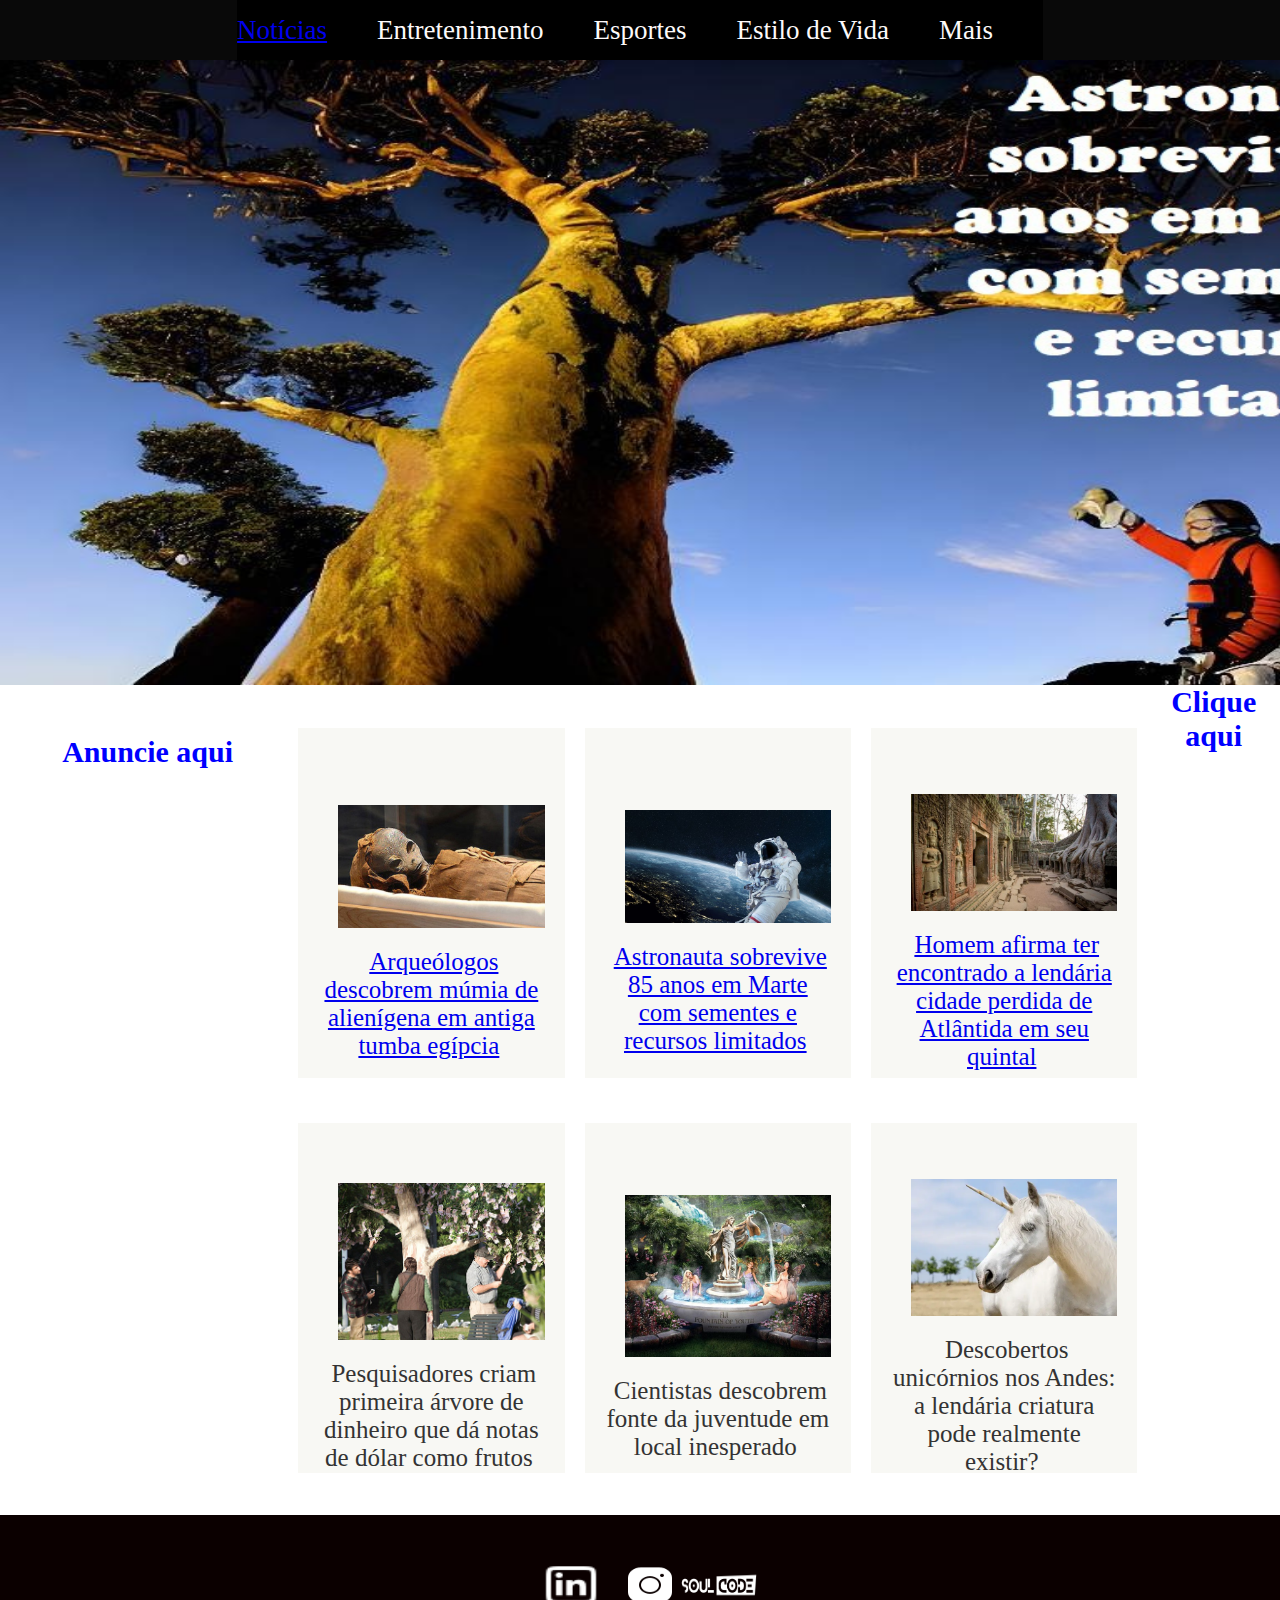
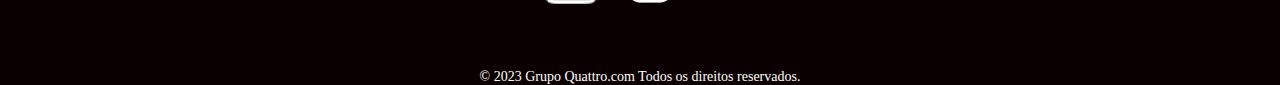
<file: index.html>
<!DOCTYPE html>
<html lang="pt-br">
  <head>
    <meta charset="UTF-8" />
    <meta http-equiv="X-UA-Compatible" content="IE=edge" />
    <meta name="viewport" content="width=device-width, initial-scale=1.0" />
    <link rel="stylesheet" href="estilo.css" />

    <title>Banner com imagens rotativas</title>
  </head>

  <body>
    <div id="page-container">
      <div id="content-wrap">
        <!-- Início do menu -->
        <div class="menu">
          <!-- Estrutura do menu -->
          <nav class="menu">
            <div class="menu-item">
              <span><a href="index.html">Notícias</a></span>
              <div class="submenu">
                <a href="#">Política</a>
                <a href="#">Esportes</a>
                <a href="destaques.html">Fotos</a>
                <a href="#">Internacional</a>
                <a href="#">Tecnologia</a>
              </div>
            </div>
            <div class="menu-item">
              <span>Entretenimento</span>
              <div class="submenu">
                <a href="#">Cinema</a>
                <a href="#">Música</a>
                <a href="#">TV</a>
                <a href="#">Famosos</a>
              </div>
            </div>
            <div class="menu-item">
              <span>Esportes</span>
              <div class="submenu">
                <a href="#">Futebol</a>
                <a href="#">Basquete</a>
                <a href="#">Tênis</a>
                <a href="#">Outros</a>
              </div>
            </div>
            <div class="menu-item">
              <span>Estilo de Vida</span>
              <div class="submenu">
                <a href="#">Saúde</a>
                <a href="#">Moda</a>
                <a href="#">Beleza</a>
                <a href="#">Viagem</a>
                <a href="#">Gastronomia</a>
              </div>
            </div>
            <div class="menu-item">
              <span>Mais</span>
              <div class="submenu">
                <a href="contato.html">Contato</a>
                <a href="#">Carros</a>
                <a href="#">Imóveis</a>
                <a href="#">Empregos</a>
                <a href="#">Educação</a>
              </div>
            </div>
          </nav>
        </div>
        <!-- Fim do menu -->

        <!-- Inicio do banner -->
        <div class="banner">
          <img src="img/AstronautaFeijão.jpg" alt="Imagem 1" class="active" />
          <img src="img/unicornioNosAndes.jpg" alt="Imagem 2" />
          <img src="img/cachorroJogandoXadrez.jpg" alt="Imagem 3" />
        </div>

        <!-- Fim do banner -->
        <div class="aside-container">
          <aside class="aside-left">
            <!-- Conteúdo do aside esquerdo -->

            <h2 style="font-size: 30px; color: blue" flex:row;>Anuncie aqui</h2>
            <div
              style="
                width: 100%;
                height: 0;
                padding-bottom: 178%;
                position: relative;
              "
            >
              <iframe
                src="https://giphy.com/embed/9XQcMFiYYpiduUod76"
                width="100%"
                height="100%"
                style="position: absolute"
                frameborder="0"
                class="giphy-embed"
                allowfullscreen
              ></iframe>
            </div>
            <p>
              <a
                href="https://giphy.com/gifs/glc-grupolocutorescomerciais-9XQcMFiYYpiduUod76"
              ></a>
            </p>
            <div
              style="
                width: 100%;
                height: 0;
                padding-bottom: 44%;
                position: relative;
              "
            >
              <iframe
                src="https://giphy.com/embed/PJES8wA92rK3NzFuNU"
                width="100%"
                height="100%"
                style="position: absolute"
                frameborder="0"
                class="giphy-embed"
                allowfullscreen
              ></iframe>
            </div>
            <p>
              <a
                href="https://giphy.com/gifs/sineiarangel-severo-amoressertanejos-autoranacional-PJES8wA92rK3NzFuNU"
              ></a>
            </p>
          </aside>

          <section class="blocoPropagandas">
            <div class="mkt1">
              <p
                class="conteudoWrapper"
                style="text-align: center; display: inline; position: relative"
              >
                <img
                  src="img/mumia_egito.jpg"
                  class="imgConteudo"
                  style="vertical-align: middle; margin-left: 10px"
                />
                <span style="padding: 5px"
                  ><a href="mumia.html"
                    >Arqueólogos descobrem múmia de alienígena em antiga tumba
                    egípcia</a
                  ></span
                >
              </p>
            </div>
            <div class="mkt2">
              <p
                class="conteudoWrapper"
                style="text-align: center; display: inline; position: relative"
              >
                <img
                  src="img/Astronauta.jpg"
                  class="imgConteudo"
                  style="vertical-align: middle; margin-left: 10px"
                />
                <span style="padding: 5px"
                  ><a href="astronauta.html"
                    >Astronauta sobrevive 85 anos em Marte com sementes e
                    recursos limitados</a
                  ></span
                >
              </p>
            </div>
            <div class="mkt3">
              <p
                class="conteudoWrapper"
                style="text-align: center; display: inline; position: relative"
              >
                <img
                  src="img/atlantida.jpg"
                  class="imgConteudo"
                  style="vertical-align: middle; margin-left: 10px"
                />
                <span style="padding: 5px"
                  ><a href="atlantida.html"
                    >Homem afirma ter encontrado a lendária cidade perdida de
                    Atlântida em seu quintal</a
                  ></span
                >
              </p>
            </div>
            <div class="mkt4">
              <p
                class="conteudoWrapper"
                style="text-align: center; display: inline; position: relative"
              >
                <img
                  src="img/dinheiro_arvore.jpg"
                  class="imgConteudo"
                  style="vertical-align: middle; margin-left: 10px"
                />
                <span style="padding: 5px"
                  >Pesquisadores criam primeira árvore de dinheiro que dá notas
                  de dólar como frutos</span
                >
              </p>
            </div>
            <div class="mkt5">
              <p
                class="conteudoWrapper"
                style="text-align: center; display: inline; position: relative"
              >
                <img
                  src="img/FonteDaJuventude.jpg"
                  class="imgConteudo"
                  style="vertical-align: middle; margin-left: 10px"
                />
                <span style="padding: 5px"
                  >Cientistas descobrem fonte da juventude em local
                  inesperado</span
                >
              </p>
            </div>
            <div class="mkt6">
              <p
                class="conteudoWrapper"
                style="text-align: center; display: inline; position: relative"
              >
                <img
                  src="img/unicornio.jpg"
                  class="imgConteudo"
                  style="vertical-align: middle; margin-left: 10px"
                />
                <span style="padding: 5px"
                  >Descobertos unicórnios nos Andes: a lendária criatura pode
                  realmente existir?</span
                >
              </p>
            </div>
          </section>

          <aside class="aside-right">
            <!-- Conteúdo do aside direito -->
            <h2 style="font-size: 30px; color: blue" flex:row;>Clique aqui</h2>
            <div
              style="
                width: 100%;
                height: 0;
                padding-bottom: 143%;
                position: relative;
              "
            >
              <iframe
                src="https://giphy.com/embed/jS9IcCJjrCBlQTJ9fj"
                width="100%"
                height="100%"
                style="position: absolute"
                frameborder="0"
                class="giphy-embed"
                allowfullscreen
              ></iframe>
            </div>
            <p>
              <a
                href="https://giphy.com/gifs/Wayfarerarg-wayfarer-wayfarerarg-wayfa-jS9IcCJjrCBlQTJ9fj"
              ></a>
            </p>
            <br />
            <div
              style="
                width: 100%;
                height: 0;
                padding-bottom: 178%;
                position: relative;
              "
            >
              <iframe
                src="https://giphy.com/embed/cMVKCGE1WEHsooDWaA"
                width="100%"
                height="100%"
                style="position: absolute"
                frameborder="0"
                class="giphy-embed"
                allowfullscreen
              ></iframe>
            </div>
            <p>
              <a
                href="https://giphy.com/gifs/isocred-consorcio-emprestimos-isocredhs-cMVKCGE1WEHsooDWaA"
              ></a>
            </p>
            <br />
            <div
              style="
                width: 100%;
                height: 0;
                padding-bottom: 100%;
                position: relative;
              "
            >
              <iframe
                src="https://giphy.com/embed/cmYScPXkDMKVidohoo"
                width="100%"
                height="100%"
                style="position: absolute"
                frameborder="0"
                class="giphy-embed"
                allowfullscreen
              ></iframe>
            </div>
            <p>
              <a
                href="https://giphy.com/gifs/InstitutoQR-iqr-quebre-as-regras-ser-qr-cmYScPXkDMKVidohoo"
              ></a>
            </p>
            <br />
          </aside>
          <!--Fim do Conteúdo do aside direito -->
        </div>
        <!--Chama JS na página -->
        <script src="arquivo.js"></script>
      </div>
    </div>
  </body>
  <footer>
    <ul class="iconFooter">
      <a href="https://www.linkedin.com/company/soulcodeacademy/?originalSubdomain=br" target="blank"><img
        class="imgFooter3"
        src="img/Linkedin-branco2.png"
        alt="Logo Linkedin"
        style="width: 80px; height:100px; padding-bottom: 40px"
    /></a>
  </li>
</ul>
      
        <a href="https://www.instagram.com/soulcodeacademy/" target="blank"><img
            class="imgFooter3"
            src="img/instagram.png"
            alt="Logo Instagram"
            style="width: 50px; height: 90px; padding-bottom: 50px"
        /></a>
      </li>
    </ul>
     
        <a href="https://soulcode.com/" target="blank"><img
            class="imgFooter3"
            src="img/SoulCode.png"
            alt="Logo SoulCode"
            style="width: 80px; height: 100px; padding-bottom: 40px"
        /></a>
      </li>
    </ul>
    <p>© 2023 Grupo Quattro.com Todos os direitos reservados.</p>
  </footer>
</html>
</file>
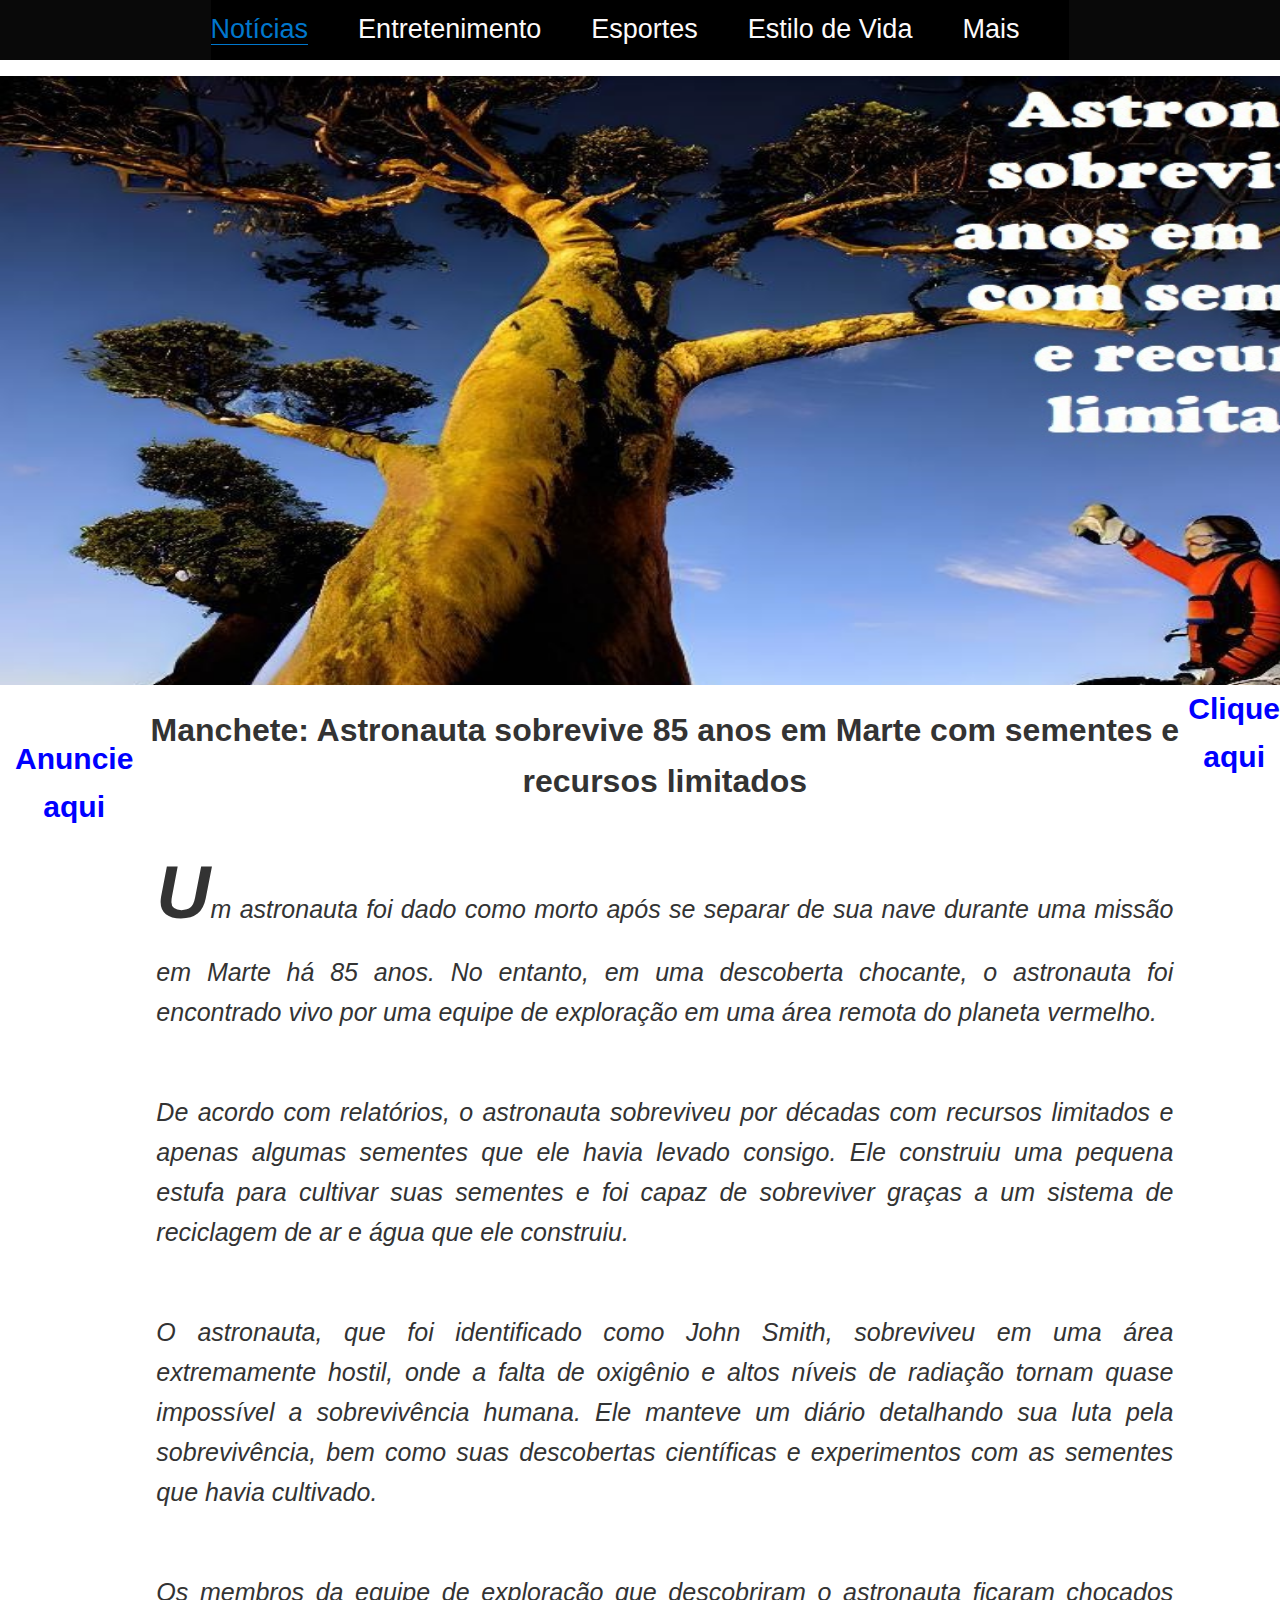
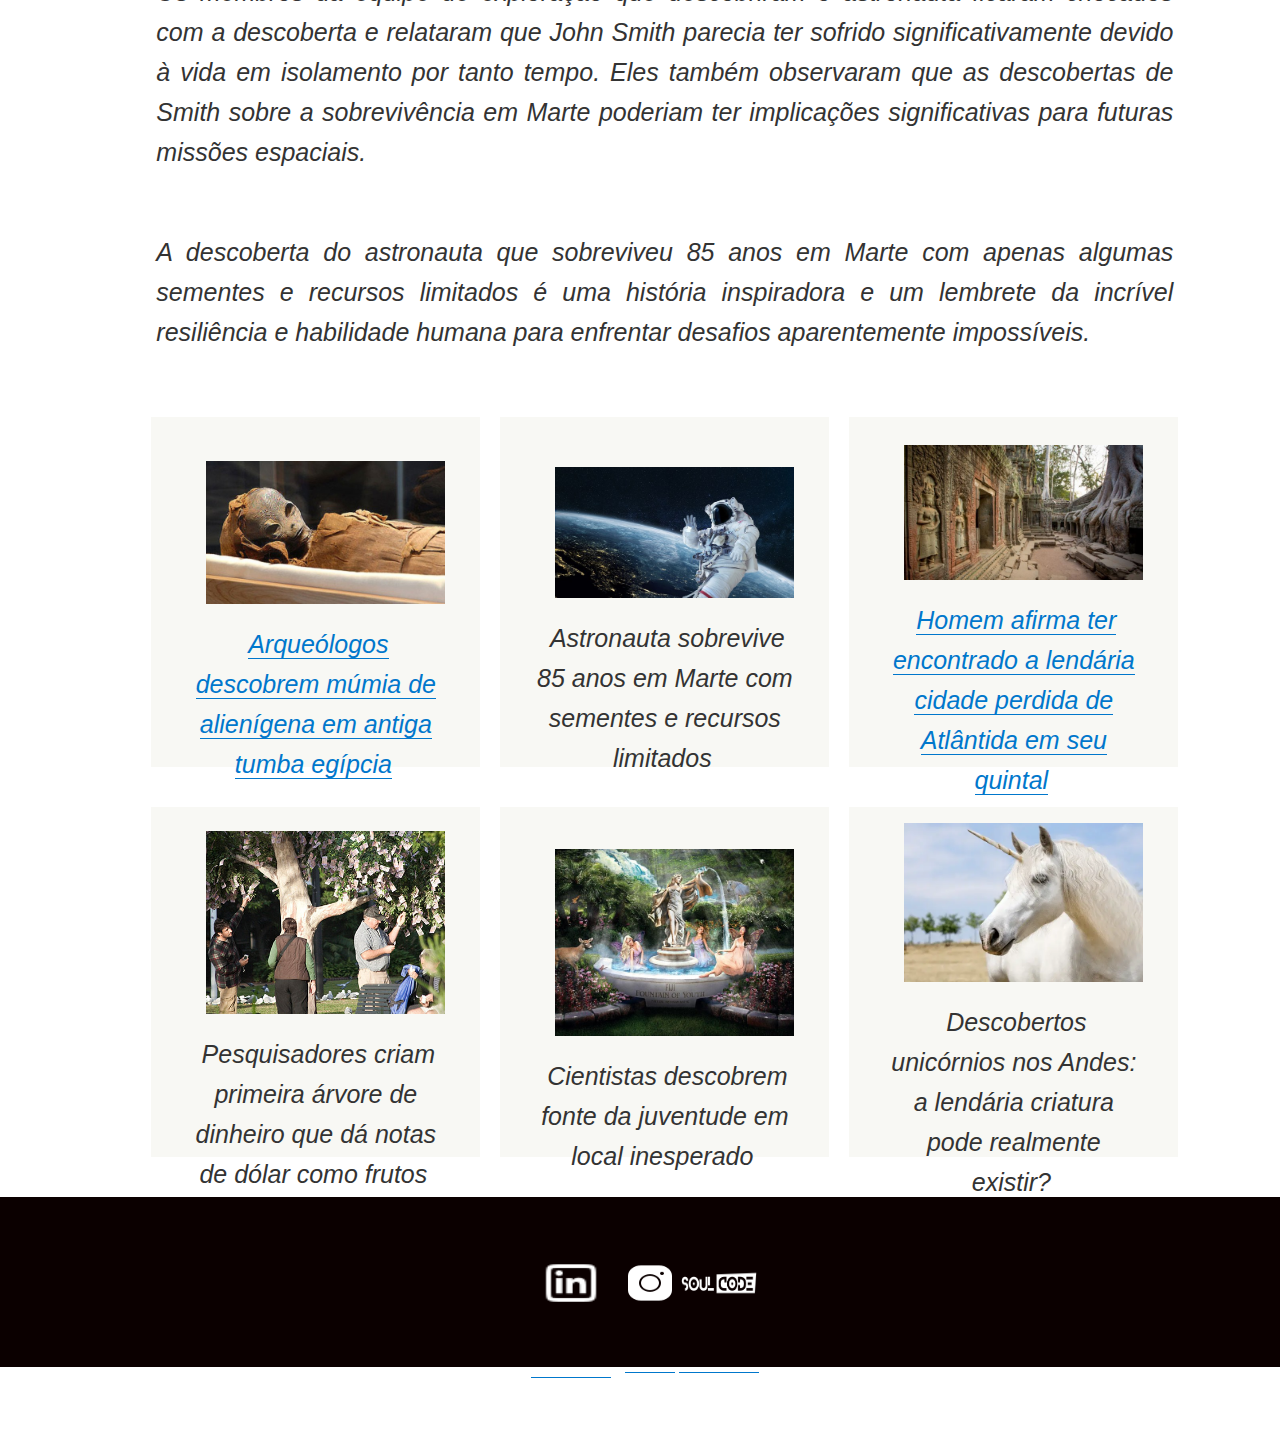
<file: astronauta.html>
<!DOCTYPE html>
<html lang="pt-br">
  <head>
    <meta charset="UTF-8" />
    <meta http-equiv="X-UA-Compatible" content="IE=edge" />
    <meta name="viewport" content="width=device-width, initial-scale=1.0" />
    <link rel="stylesheet" href="estilo.css" />
    <link rel="stylesheet" href="noticias.css" />

    <title>Página de Notícias Astronauta</title>
  </head>

  <body>
    <div id="page-container">
      <div id="content-wrap">
        <!-- Início do menu -->
        <div class="menu">
          <!-- Estrutura do menu -->
          <nav class="menu">
            <div class="menu-item">
              <span><a href="index.html">Notícias</a></span>
              <div class="submenu">
                <a href="#">Política</a>
                <a href="#">Esportes</a>
                <a href="#">Economia</a>
                <a href="#">Internacional</a>
                <a href="#">Tecnologia</a>
              </div>
            </div>
            <div class="menu-item">
              <span>Entretenimento</span>
              <div class="submenu">
                <a href="#">Cinema</a>
                <a href="#">Música</a>
                <a href="#">TV</a>
                <a href="#">Famosos</a>
              </div>
            </div>
            <div class="menu-item">
              <span>Esportes</span>
              <div class="submenu">
                <a href="#">Futebol</a>
                <a href="#">Basquete</a>
                <a href="#">Tênis</a>
                <a href="#">Outros</a>
              </div>
            </div>
            <div class="menu-item">
              <span>Estilo de Vida</span>
              <div class="submenu">
                <a href="#">Saúde</a>
                <a href="#">Moda</a>
                <a href="#">Beleza</a>
                <a href="#">Viagem</a>
                <a href="#">Gastronomia</a>
              </div>
            </div>
            <div class="menu-item">
              <span>Mais</span>
              <div class="submenu">
                <a href="#">Tecnologia</a>
                <a href="#">Carros</a>
                <a href="#">Imóveis</a>
                <a href="#">Empregos</a>
                <a href="#">Educação</a>
              </div>
            </div>
          </nav>
        </div>
        <!-- Fim do menu -->

        <!-- Inicio do banner -->
        <div class="banner">
          <img src="img/AstronautaFeijão.jpg" alt="Imagem 1" class="active" />
          <img src="img/unicornioNosAndes.jpg" alt="Imagem 2" />
          <img src="img/cachorroJogandoXadrez.jpg" alt="Imagem 3" />
        </div>

        <!-- Fim do banner -->
        <div class="aside-container">
          <aside class="aside-left">
            <!-- Conteúdo do aside esquerdo -->

            <h2 style="font-size: 30px; color: blue" flex:row;>Anuncie aqui</h2>
            <div
              style="
                width: 100%;
                height: 0;
                padding-bottom: 178%;
                position: relative;
              "
            >
              <iframe
                src="https://giphy.com/embed/9XQcMFiYYpiduUod76"
                width="100%"
                height="100%"
                style="position: absolute"
                frameborder="0"
                class="giphy-embed"
                allowfullscreen
              ></iframe>
            </div>
            <p>
              <a
                href="https://giphy.com/gifs/glc-grupolocutorescomerciais-9XQcMFiYYpiduUod76"
              ></a>
            </p>
            <div
              style="
                width: 100%;
                height: 0;
                padding-bottom: 44%;
                position: relative;
              "
            >
              <iframe
                src="https://giphy.com/embed/PJES8wA92rK3NzFuNU"
                width="100%"
                height="100%"
                style="position: absolute"
                frameborder="0"
                class="giphy-embed"
                allowfullscreen
              ></iframe>
            </div>
            <p>
              <a
                href="https://giphy.com/gifs/sineiarangel-severo-amoressertanejos-autoranacional-PJES8wA92rK3NzFuNU"
              ></a>
            </p>
          </aside>

          <section class="blocoPropagandas">
            <h2>
              Manchete: Astronauta sobrevive 85 anos em Marte com sementes e
              recursos limitados
            </h2>

            <p class="pp">
              Um astronauta foi dado como morto após se separar de sua nave
              durante uma missão em Marte há 85 anos. No entanto, em uma
              descoberta chocante, o astronauta foi encontrado vivo por uma
              equipe de exploração em uma área remota do planeta vermelho.
            </p>

            <p>
              De acordo com relatórios, o astronauta sobreviveu por décadas com
              recursos limitados e apenas algumas sementes que ele havia levado
              consigo. Ele construiu uma pequena estufa para cultivar suas
              sementes e foi capaz de sobreviver graças a um sistema de
              reciclagem de ar e água que ele construiu.
            </p>

            <p>
              O astronauta, que foi identificado como John Smith, sobreviveu em
              uma área extremamente hostil, onde a falta de oxigênio e altos
              níveis de radiação tornam quase impossível a sobrevivência humana.
              Ele manteve um diário detalhando sua luta pela sobrevivência, bem
              como suas descobertas científicas e experimentos com as sementes
              que havia cultivado.
            </p>

            <p>
              Os membros da equipe de exploração que descobriram o astronauta
              ficaram chocados com a descoberta e relataram que John Smith
              parecia ter sofrido significativamente devido à vida em isolamento
              por tanto tempo. Eles também observaram que as descobertas de
              Smith sobre a sobrevivência em Marte poderiam ter implicações
              significativas para futuras missões espaciais.
            </p>

            <p>
              A descoberta do astronauta que sobreviveu 85 anos em Marte com
              apenas algumas sementes e recursos limitados é uma história
              inspiradora e um lembrete da incrível resiliência e habilidade
              humana para enfrentar desafios aparentemente impossíveis.
            </p>

            <div class="mkt1">
              <p
                class="conteudoWrapper"
                style="text-align: center; display: inline; position: relative"
              >
                <img
                  src="img/mumia_egito.jpg"
                  class="imgConteudo"
                  style="vertical-align: middle; margin-left: 10px"
                />
                <span style="padding: 5px"
                  ><a href="mumia.html"
                    >Arqueólogos descobrem múmia de alienígena em antiga tumba
                    egípcia</a
                  ></span
                >
              </p>
            </div>
            <div class="mkt2">
              <p
                class="conteudoWrapper"
                style="text-align: center; display: inline; position: relative"
              >
                <img
                  src="img/Astronauta.jpg"
                  class="imgConteudo"
                  style="vertical-align: middle; margin-left: 10px"
                />
                <span style="padding: 5px"
                  >Astronauta sobrevive 85 anos em Marte com sementes e recursos
                  limitados</span
                >
              </p>
            </div>
            <div class="mkt3">
              <p
                class="conteudoWrapper"
                style="text-align: center; display: inline; position: relative"
              >
                <img
                  src="img/atlantida.jpg"
                  class="imgConteudo"
                  style="vertical-align: middle; margin-left: 10px"
                />
                <span style="padding: 5px"
                  ><a href="atlantida.html"
                    >Homem afirma ter encontrado a lendária cidade perdida de
                    Atlântida em seu quintal</a
                  ></span
                >
              </p>
            </div>
            <div class="mkt4">
              <p
                class="conteudoWrapper"
                style="text-align: center; display: inline; position: relative"
              >
                <img
                  src="img/dinheiro_arvore.jpg"
                  class="imgConteudo"
                  style="vertical-align: middle; margin-left: 10px"
                />
                <span style="padding: 5px"
                  >Pesquisadores criam primeira árvore de dinheiro que dá notas
                  de dólar como frutos</span
                >
              </p>
            </div>
            <div class="mkt5">
              <p
                class="conteudoWrapper"
                style="text-align: center; display: inline; position: relative"
              >
                <img
                  src="img/FonteDaJuventude.jpg"
                  class="imgConteudo"
                  style="vertical-align: middle; margin-left: 10px"
                />
                <span style="padding: 5px"
                  >Cientistas descobrem fonte da juventude em local
                  inesperado</span
                >
              </p>
            </div>
            <div class="mkt6">
              <p
                class="conteudoWrapper"
                style="text-align: center; display: inline; position: relative"
              >
                <img
                  src="img/unicornio.jpg"
                  class="imgConteudo"
                  style="vertical-align: middle; margin-left: 10px"
                />
                <span style="padding: 5px"
                  >Descobertos unicórnios nos Andes: a lendária criatura pode
                  realmente existir?</span
                >
              </p>
            </div>
          </section>

          <aside class="aside-right">
            <!-- Conteúdo do aside direito -->
            <h2 style="font-size: 30px; color: blue" flex:row;>Clique aqui</h2>
            <div
              style="
                width: 100%;
                height: 0;
                padding-bottom: 143%;
                position: relative;
              "
            >
              <iframe
                src="https://giphy.com/embed/jS9IcCJjrCBlQTJ9fj"
                width="100%"
                height="100%"
                style="position: absolute"
                frameborder="0"
                class="giphy-embed"
                allowfullscreen
              ></iframe>
            </div>
            <p>
              <a
                href="https://giphy.com/gifs/Wayfarerarg-wayfarer-wayfarerarg-wayfa-jS9IcCJjrCBlQTJ9fj"
              ></a>
            </p>
            <br />
            <div
              style="
                width: 100%;
                height: 0;
                padding-bottom: 178%;
                position: relative;
              "
            >
              <iframe
                src="https://giphy.com/embed/cMVKCGE1WEHsooDWaA"
                width="100%"
                height="100%"
                style="position: absolute"
                frameborder="0"
                class="giphy-embed"
                allowfullscreen
              ></iframe>
            </div>
            <p>
              <a
                href="https://giphy.com/gifs/isocred-consorcio-emprestimos-isocredhs-cMVKCGE1WEHsooDWaA"
              ></a>
            </p>
            <br />
            <div
              style="
                width: 100%;
                height: 0;
                padding-bottom: 100%;
                position: relative;
              "
            >
              <iframe
                src="https://giphy.com/embed/cmYScPXkDMKVidohoo"
                width="100%"
                height="100%"
                style="position: absolute"
                frameborder="0"
                class="giphy-embed"
                allowfullscreen
              ></iframe>
            </div>
            <p>
              <a
                href="https://giphy.com/gifs/InstitutoQR-iqr-quebre-as-regras-ser-qr-cmYScPXkDMKVidohoo"
              ></a>
            </p>
            <br />
          </aside>
          <!--Fim do Conteúdo do aside direito -->
        </div>
        <!--Chama JS na página -->
        <script src="arquivo.js"></script>
      </div>
    </div>
  </body>
  <footer>
    <ul class="iconFooter">
      <a href="https://www.linkedin.com/company/soulcodeacademy/?originalSubdomain=br" target="blank"><img
        class="imgFooter3"
        src="img/Linkedin-branco2.png"
        alt="Logo Linkedin"
        style="width: 80px; height:100px; padding-bottom: 40px"
    /></a>
  </li>
</ul>
      
        <a href="https://www.instagram.com/soulcodeacademy/" target="blank"><img
            class="imgFooter3"
            src="img/instagram.png"
            alt="Logo Instagram"
            style="width: 50px; height: 90px; padding-bottom: 50px"
        /></a>
      </li>
    </ul>
     
        <a href="https://soulcode.com/" target="blank"><img
            class="imgFooter3"
            src="img/SoulCode.png"
            alt="Logo SoulCode"
            style="width: 80px; height: 100px; padding-bottom: 40px"
        /></a>
      </li>
    </ul>
    <p>© 2023 Grupo Quattro.com Todos os direitos reservados.</p>
  </footer>
</html>
</file>
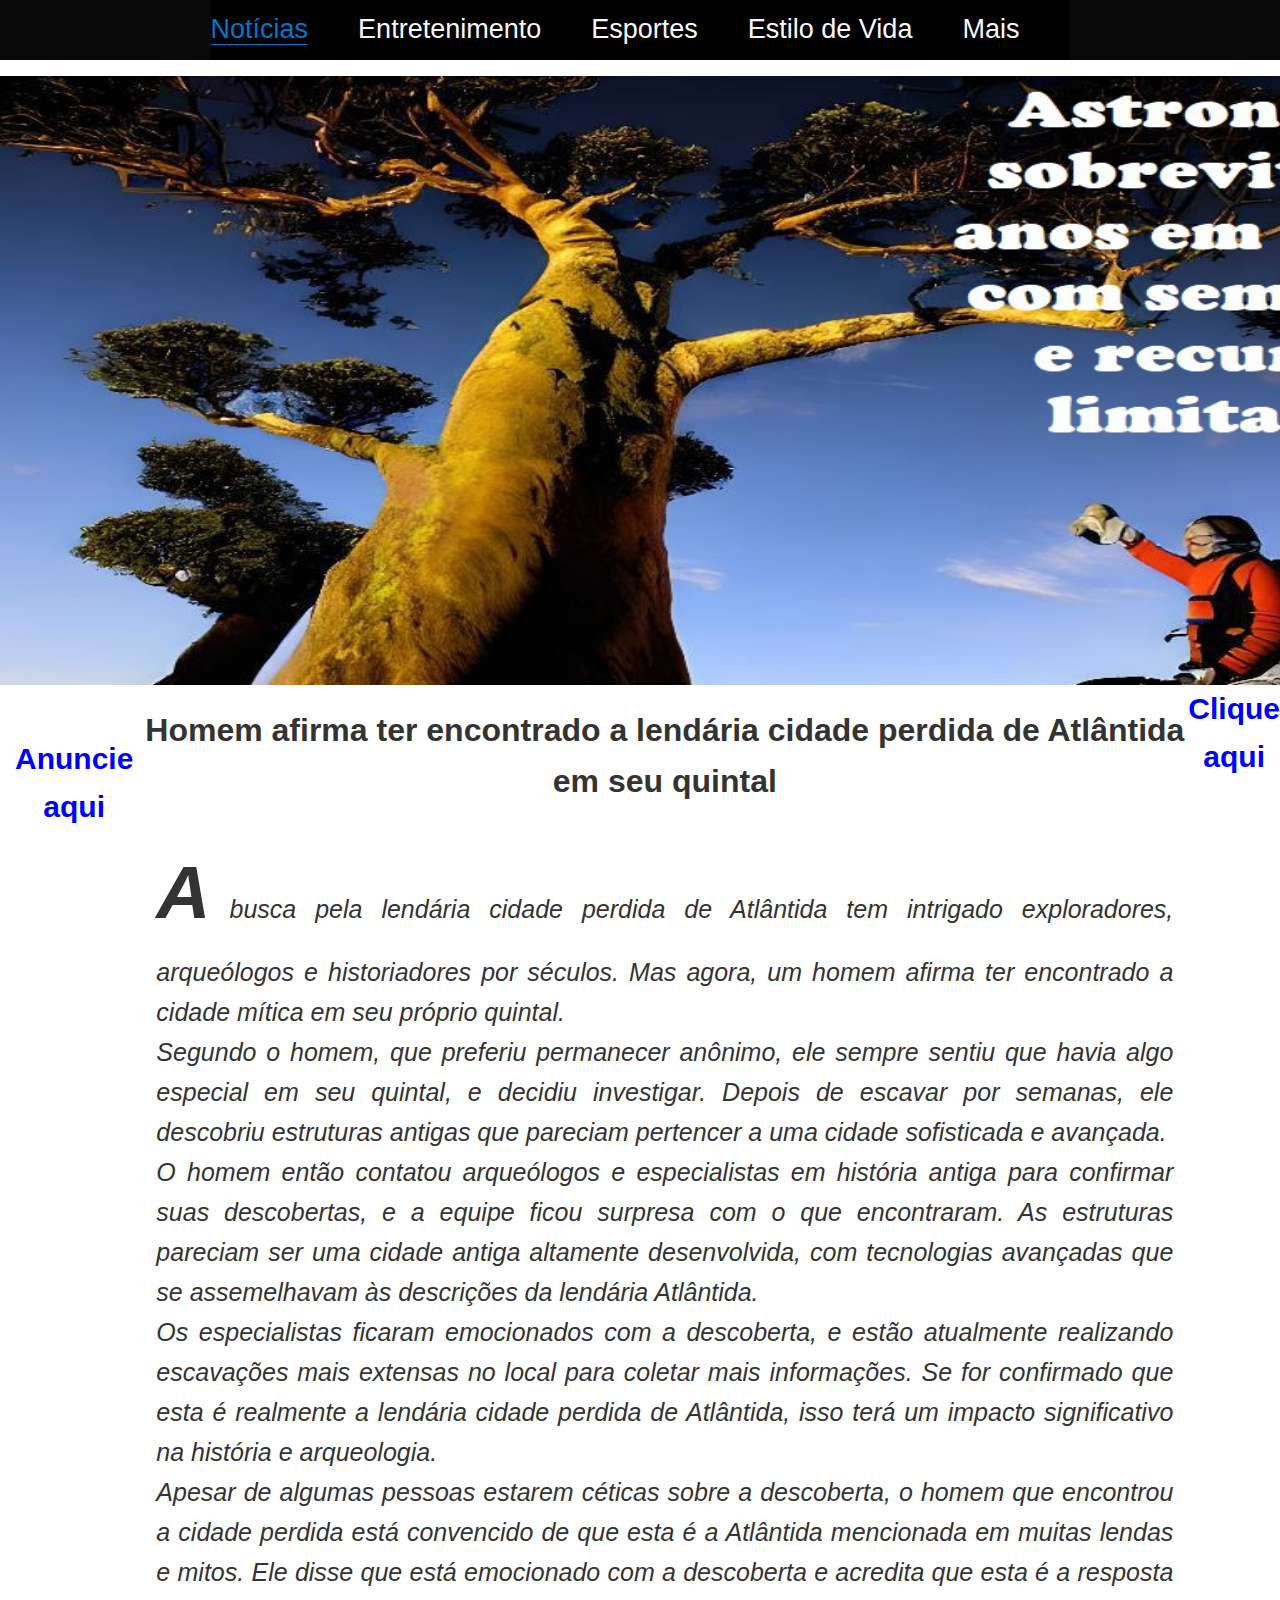
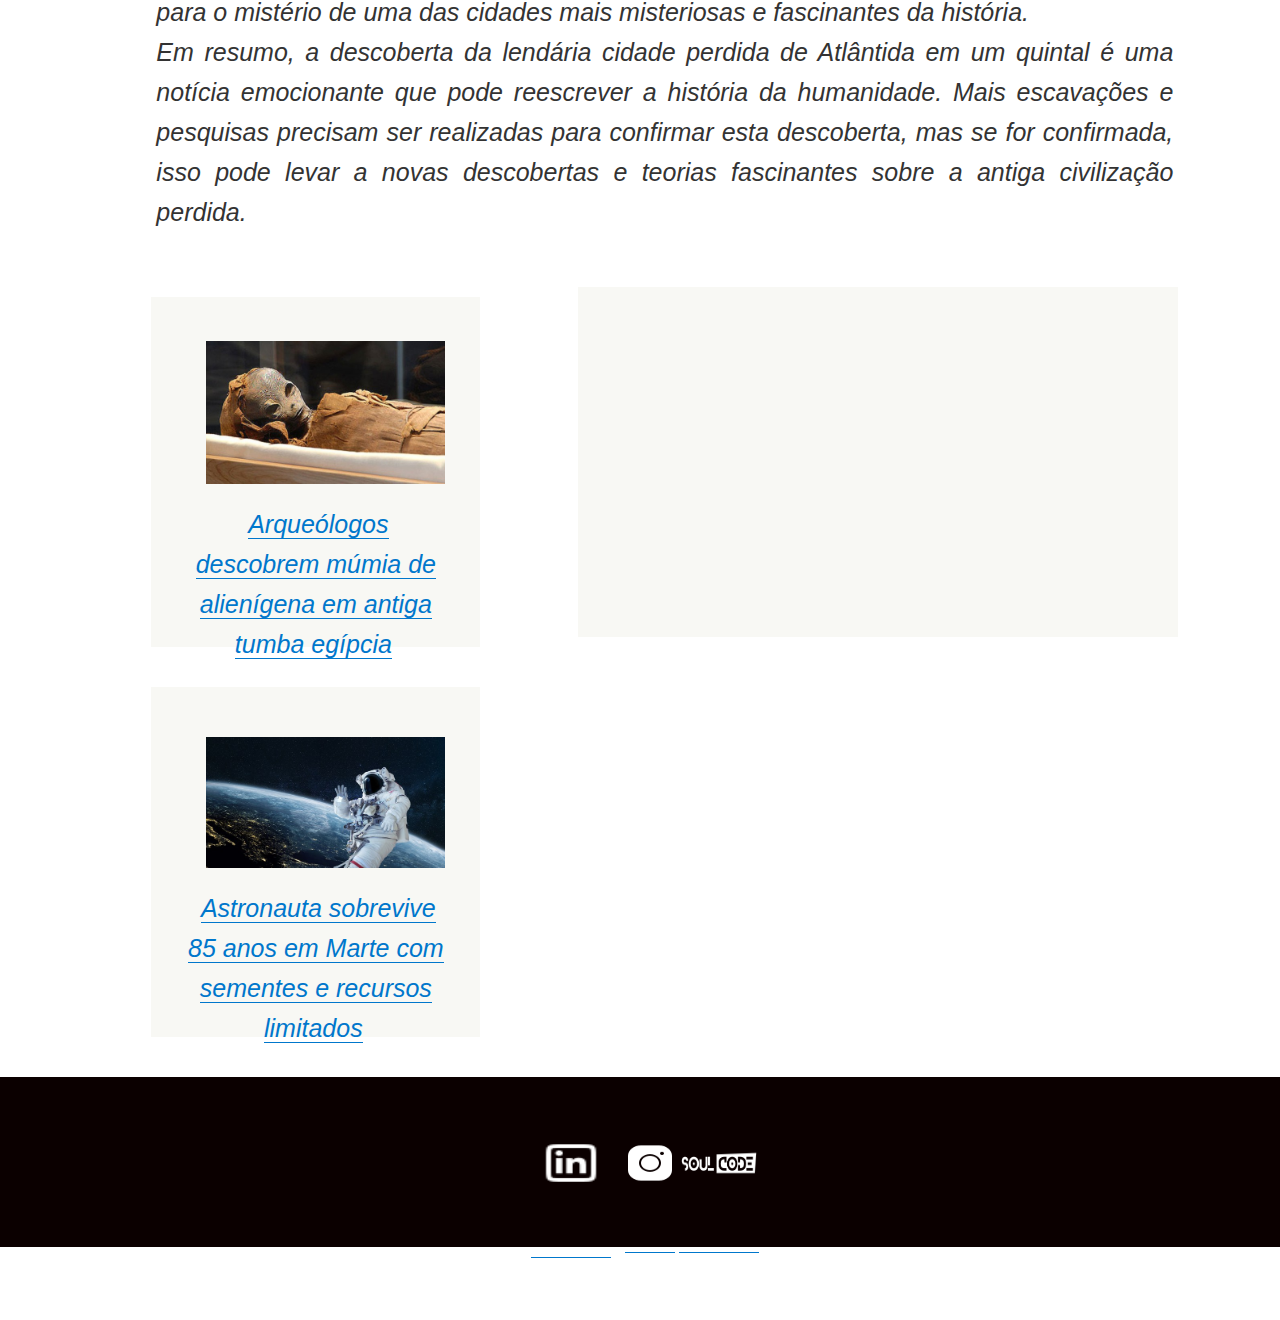
<file: atlantida.html>
<!DOCTYPE html>
<html lang="pt-br">
<head>
  <meta charset="UTF-8">
  <meta http-equiv="X-UA-Compatible" content="IE=edge">
  <meta name="viewport" content="width=device-width, initial-scale=1.0">
  <link rel="stylesheet" href="estilo.css">
  <link rel="stylesheet" href="noticias.css">
 
  <title>Página de Notícias Astronauta</title>
</head>

<body>
  <div id="page-container">
    <div id="content-wrap">
      <!-- Início do menu -->
      <div class="menu">
        <!-- Estrutura do menu -->
        <nav class="menu">
          <div class="menu-item">
            <span><a href="index.html">Notícias</a></span>
            <div class="submenu">
              <a href="#">Política</a>
              <a href="#">Esportes</a>
              <a href="#">Economia</a>
              <a href="#">Internacional</a>
              <a href="#">Tecnologia</a>
            </div>
          </div>
          <div class="menu-item">
            <span>Entretenimento</span>
            <div class="submenu">
              <a href="#">Cinema</a>
              <a href="#">Música</a>
              <a href="#">TV</a>
              <a href="#">Famosos</a>
            </div>
          </div>
          <div class="menu-item">
            <span>Esportes</span>
            <div class="submenu">
              <a href="#">Futebol</a>
              <a href="#">Basquete</a>
              <a href="#">Tênis</a>
              <a href="#">Outros</a>
            </div>
          </div>
          <div class="menu-item">
            <span>Estilo de Vida</span>
            <div class="submenu">
              <a href="#">Saúde</a>
              <a href="#">Moda</a>
              <a href="#">Beleza</a>
              <a href="#">Viagem</a>
              <a href="#">Gastronomia</a>
            </div>
          </div>
          <div class="menu-item">
            <span>Mais</span>
            <div class="submenu">
              <a href="#">Tecnologia</a>
              <a href="#">Carros</a>
              <a href="#">Imóveis</a>
              <a href="#">Empregos</a>
              <a href="#">Educação</a>
            </div>
          </div>
        </nav>
      </div>
      <!-- Fim do menu -->

      <!-- Inicio do banner -->
      <div class="banner">
        <img src="img/AstronautaFeijão.jpg" alt="Imagem 1" class="active">
        <img src="img/unicornioNosAndes.jpg" alt="Imagem 2">
        <img src="img/cachorroJogandoXadrez.jpg" alt="Imagem 3">
      </div>
     
      <!-- Fim do banner -->
      <div class="aside-container">
          <aside class="aside-left">
              <!-- Conteúdo do aside esquerdo -->
              
            <h2 style="font-size: 30px; color:blue" flex:row;>Anuncie aqui</h2>
            <div style="width:100%;height: 0;padding-bottom:178%;position:relative;"><iframe src="https://giphy.com/embed/9XQcMFiYYpiduUod76" width="100%" height="100%" style="position:absolute" frameBorder="0" class="giphy-embed" allowFullScreen></iframe></div><p><a href="https://giphy.com/gifs/glc-grupolocutorescomerciais-9XQcMFiYYpiduUod76"></a></p>
            <div style="width:100%;height:0;padding-bottom:44%;position:relative;"><iframe src="https://giphy.com/embed/PJES8wA92rK3NzFuNU" width="100%" height="100%" style="position:absolute" frameBorder="0" class="giphy-embed" allowFullScreen></iframe></div><p><a href="https://giphy.com/gifs/sineiarangel-severo-amoressertanejos-autoranacional-PJES8wA92rK3NzFuNU"></a></p>
        </aside>

        <section class="blocoPropagandas">
          <h2>Homem afirma ter encontrado a lendária cidade perdida de Atlântida em seu quintal</h2>
          
<p class="pp">A busca pela lendária cidade perdida de Atlântida tem intrigado exploradores, arqueólogos e historiadores por séculos. Mas agora, um homem afirma ter encontrado a cidade mítica em seu próprio quintal. </br>

Segundo o homem, que preferiu permanecer anônimo, ele sempre sentiu que havia algo especial em seu quintal, e decidiu investigar. Depois de escavar por semanas, ele descobriu estruturas antigas que pareciam pertencer a uma cidade sofisticada e avançada.</br>

O homem então contatou arqueólogos e especialistas em história antiga para confirmar suas descobertas, e a equipe ficou surpresa com o que encontraram. As estruturas pareciam ser uma cidade antiga altamente desenvolvida, com tecnologias avançadas que se assemelhavam às descrições da lendária Atlântida.</br>

Os especialistas ficaram emocionados com a descoberta, e estão atualmente realizando escavações mais extensas no local para coletar mais informações. Se for confirmado que esta é realmente a lendária cidade perdida de Atlântida, isso terá um impacto significativo na história e arqueologia.</br>

Apesar de algumas pessoas estarem céticas sobre a descoberta, o homem que encontrou a cidade perdida está convencido de que esta é a Atlântida mencionada em muitas lendas e mitos. Ele disse que está emocionado com a descoberta e acredita que esta é a resposta para o mistério de uma das cidades mais misteriosas e fascinantes da história.</br>

Em resumo, a descoberta da lendária cidade perdida de Atlântida em um quintal é uma notícia emocionante que pode reescrever a história da humanidade. Mais escavações e pesquisas precisam ser realizadas para confirmar esta descoberta, mas se for confirmada, isso pode levar a novas descobertas e teorias fascinantes sobre a antiga civilização perdida.</p>


            <div class="mkt1">
                <p class="conteudoWrapper" style="text-align: center; display: inline; position: relative;">
                  <img src="img/mumia_egito.jpg" class="imgConteudo" style="vertical-align: middle; margin-left: 10px;">
                  <span style=" padding: 5px;"><a href="mumia.html">Arqueólogos descobrem múmia de alienígena em antiga tumba egípcia</a></span>
                </p>
              </div>

              <div class="youtube">
                <iframe width="560" height="315" src="https://www.youtube.com/embed/EEy0N4emL6s" title="YouTube video player" frameborder="0" allow="accelerometer; autoplay; clipboard-write; encrypted-media; gyroscope; picture-in-picture; web-share" allowfullscreen></iframe>
              </div>
              
            <div class="mkt2">
                <p class="conteudoWrapper" style="text-align: center; display: inline; position: relative;">
                  <img src="img/Astronauta.jpg" class="imgConteudo" style="vertical-align: middle; margin-left: 10px;">
                  <span style=" padding: 5px;"><a href="astronauta.html">Astronauta sobrevive 85 anos em Marte com sementes e recursos limitados</a></span>
                </p>
              </div>         
           </section>

 


        <aside class="aside-right" >
          <!-- Conteúdo do aside direito -->
         <h2 style="font-size: 30px; color:blue" flex:row;>Clique aqui</h2>
          <div style="width:100%;height:0;padding-bottom:143%;position:relative;"><iframe src="https://giphy.com/embed/jS9IcCJjrCBlQTJ9fj" width="100%" height="100%" style="position:absolute" frameBorder="0" class="giphy-embed" allowFullScreen></iframe></div><p><a href="https://giphy.com/gifs/Wayfarerarg-wayfarer-wayfarerarg-wayfa-jS9IcCJjrCBlQTJ9fj"></a></p><br>
          <div style="width:100%;height:0;padding-bottom:178%;position:relative;"><iframe src="https://giphy.com/embed/cMVKCGE1WEHsooDWaA" width="100%" height="100%" style="position:absolute" frameBorder="0" class="giphy-embed" allowFullScreen></iframe></div><p><a href="https://giphy.com/gifs/isocred-consorcio-emprestimos-isocredhs-cMVKCGE1WEHsooDWaA"></a></p><br>
          <div style="width:100%;height:0;padding-bottom:100%;position:relative;"><iframe src="https://giphy.com/embed/cmYScPXkDMKVidohoo" width="100%" height="100%" style="position:absolute" frameBorder="0" class="giphy-embed" allowFullScreen></iframe></div><p><a href="https://giphy.com/gifs/InstitutoQR-iqr-quebre-as-regras-ser-qr-cmYScPXkDMKVidohoo"></a></p><br>
        </aside>
        <!--Fim do Conteúdo do aside direito -->
      </div>
      <!--Chama JS na página -->
      <script src="arquivo.js"></script>
    </div>
  </div>

 

</body>
<footer>
  <ul class="iconFooter">
    <a href="https://www.linkedin.com/company/soulcodeacademy/?originalSubdomain=br" target="blank"><img
      class="imgFooter3"
      src="img/Linkedin-branco2.png"
      alt="Logo Linkedin"
      style="width: 80px; height:100px; padding-bottom: 40px"
  /></a>
</li>
</ul>
    
      <a href="https://www.instagram.com/soulcodeacademy/" target="blank"><img
          class="imgFooter3"
          src="img/instagram.png"
          alt="Logo Instagram"
          style="width: 50px; height: 90px; padding-bottom: 50px"
      /></a>
    </li>
  </ul>
   
      <a href="https://soulcode.com/" target="blank"><img
          class="imgFooter3"
          src="img/SoulCode.png"
          alt="Logo SoulCode"
          style="width: 80px; height: 100px; padding-bottom: 40px"
      /></a>
    </li>
  </ul>
  <p>© 2023 Grupo Quattro.com Todos os direitos reservados.</p>
</footer>
</html>
</file>
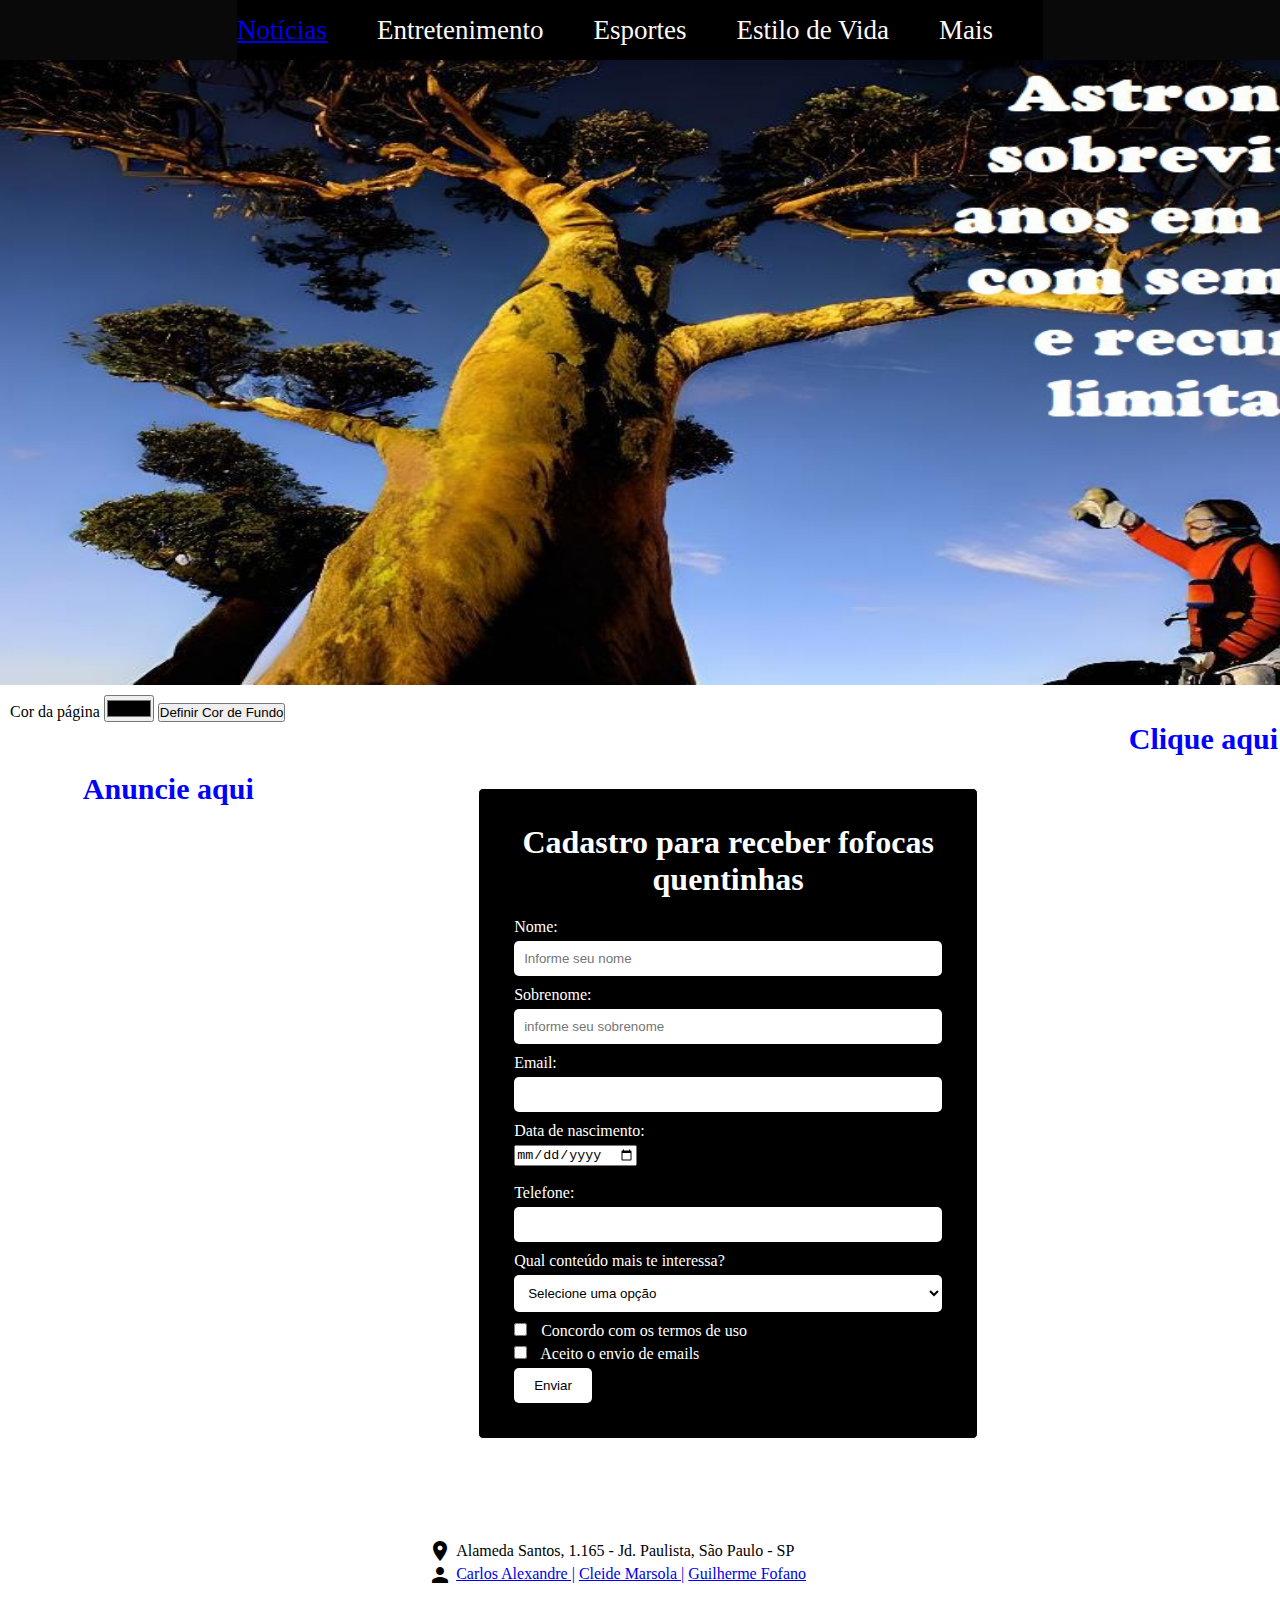
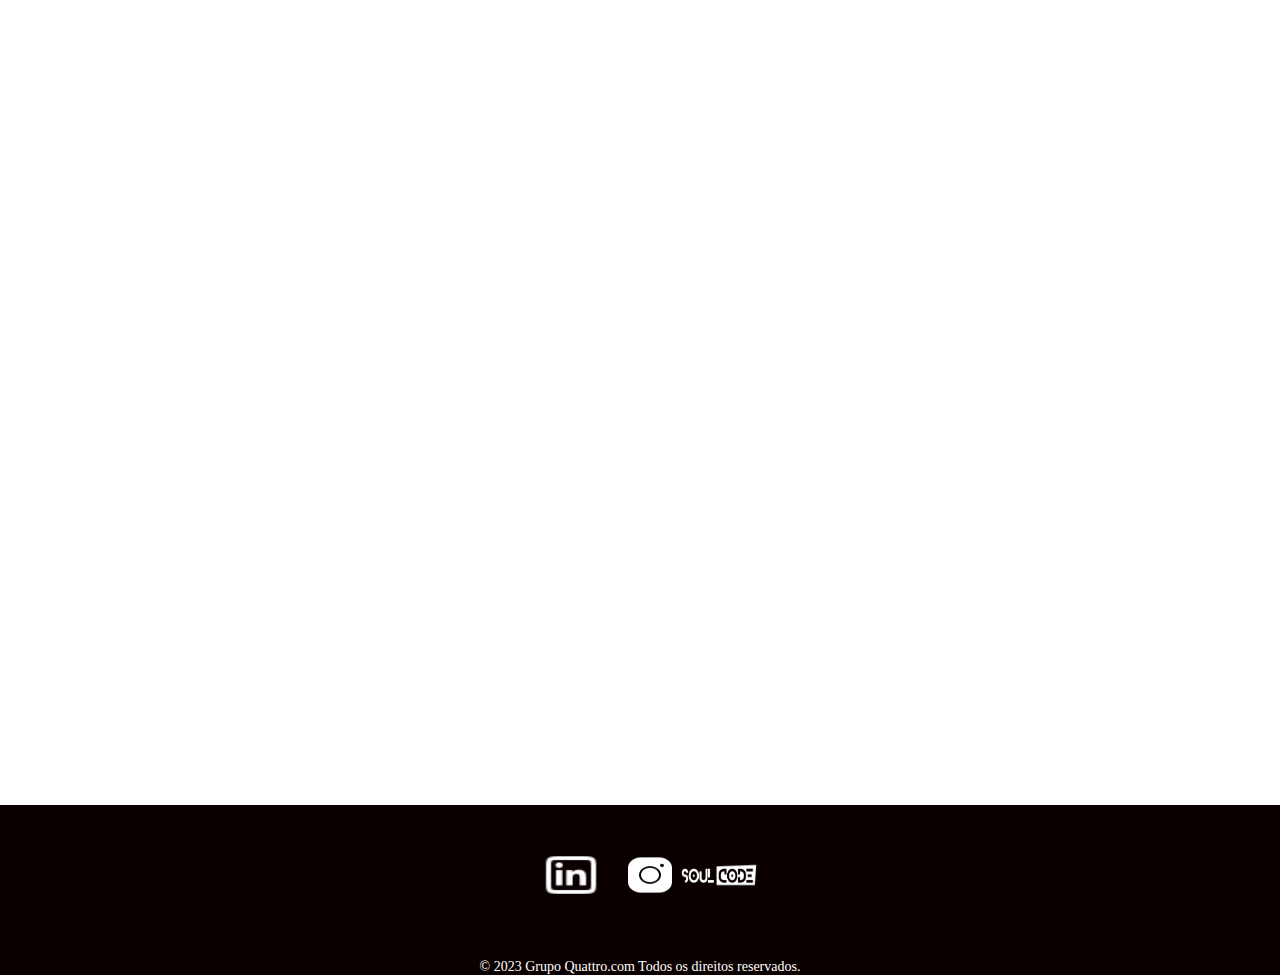
<file: contato.html>
<!DOCTYPE html>
<html lang="pt-br">
  <head>
    <meta charset="UTF-8" />
    <meta http-equiv="X-UA-Compatible" content="IE=edge" />
    <meta name="viewport" content="width=device-width, initial-scale=1.0" />
    <link rel="stylesheet" href="estilo.css" />
    <link rel="stylesheet" href="Formulario.css" type="text/css" />
    <link
      href="https://fonts.googleapis.com/icon?family=Material+Icons"
      rel="stylesheet"
    />
    <title>Banner com imagens rotativas</title>
  </head>

  <body>
    <div id="page-container">
      <div id="content-wrap">
        <!-- Início do menu -->
        <div class="menu">
          <!-- Estrutura do menu -->
          <nav class="menu">
            <div class="menu-item">
              <span><a href="index.html">Notícias</a></span>
              <div class="submenu">
                <a href="#">Política</a>
                <a href="#">Esportes</a>
                <a href="#">Economia</a>
                <a href="#">Internacional</a>
                <a href="#">Tecnologia</a>
              </div>
            </div>
            <div class="menu-item">
              <span>Entretenimento</span>
              <div class="submenu">
                <a href="#">Cinema</a>
                <a href="#">Música</a>
                <a href="#">TV</a>
                <a href="#">Famosos</a>
              </div>
            </div>
            <div class="menu-item">
              <span>Esportes</span>
              <div class="submenu">
                <a href="#">Futebol</a>
                <a href="#">Basquete</a>
                <a href="#">Tênis</a>
                <a href="#">Outros</a>
              </div>
            </div>
            <div class="menu-item">
              <span>Estilo de Vida</span>
              <div class="submenu">
                <a href="#">Saúde</a>
                <a href="#">Moda</a>
                <a href="#">Beleza</a>
                <a href="#">Viagem</a>
                <a href="#">Gastronomia</a>
              </div>
            </div>
            <div class="menu-item">
              <span>Mais</span>
              <div class="submenu">
                <a href="#">Tecnologia</a>
                <a href="#">Carros</a>
                <a href="#">Imóveis</a>
                <a href="#">Empregos</a>
                <a href="#">Educação</a>
              </div>
            </div>
          </nav>
        </div>
        <!-- Fim do menu -->

        <!-- Inicio do banner -->
        <div class="banner">
          <img src="img/AstronautaFeijão.jpg" alt="Imagem 1" class="active" />
          <img src="img/unicornioNosAndes.jpg" alt="Imagem 2" />
          <img src="img/cachorroJogandoXadrez.jpg" alt="Imagem 3" />
        </div>

        <!-- Fim do banner -->

        <!-- Aqui está sendo definido o input de cor e o botão para definir a cor de fundo da página-->
        <div class="corFundo">
          <span>Cor da página</span>
          <input type="color" id="cor-de-fundo" />
          <span
            ><button onclick="definirCorDeFundo()">
              Definir Cor de Fundo
            </button></span
          >
        </div>

        <div class="aside-container">
          <aside class="aside-left">
            <!-- Conteúdo do aside esquerdo -->

            <h2 style="font-size: 30px; color: blue" flex:row;>Anuncie aqui</h2>
            <div
              style="
                width: 100%;
                height: 0;
                padding-bottom: 178%;
                position: relative;
              "
            >
              <iframe
                src="https://giphy.com/embed/9XQcMFiYYpiduUod76"
                width="100%"
                height="100%"
                style="position: absolute"
                frameborder="0"
                class="giphy-embed"
                allowfullscreen
              ></iframe>
            </div>
            <p>
              <a
                href="https://giphy.com/gifs/glc-grupolocutorescomerciais-9XQcMFiYYpiduUod76"
              ></a>
            </p>
            <div
              style="
                width: 100%;
                height: 0;
                padding-bottom: 44%;
                position: relative;
              "
            >
              <iframe
                src="https://giphy.com/embed/PJES8wA92rK3NzFuNU"
                width="100%"
                height="100%"
                style="position: absolute"
                frameborder="0"
                class="giphy-embed"
                allowfullscreen
              ></iframe>
            </div>
            <p>
              <a
                href="https://giphy.com/gifs/sineiarangel-severo-amoressertanejos-autoranacional-PJES8wA92rK3NzFuNU"
              ></a>
            </p>
          </aside>

          <!--Formulário para cadastro-->
          <!--Container - cria um contêiner para o formulário (envolve todo o conteúdo do formulário)-->
          <div class="container">
            <!--Form-container - envolve apenas os elementos do formulário, para que eles possam ser estilizados de forma 
			específica, se necessário.-->
            <div class="form-container">
              <!--Título para o formulário.-->
              <h1>Cadastro para receber fofocas quentinhas</h1>
              <form action="#" method="post">
                <!-- Etiqueta para o campo "nome", cria um campo de entrada de texto para o nome e o atributo "required" para 
					exigir que o campo seja preenchido.-->
                <label for="nome">Nome:</label>
                <input
                  type="text"
                  id="nomeid"
                  name="nome"
                  placeholder="Informe seu nome"
                  required
                />

                <!--Etiqueta para o campo "sobrenome", cria um campo de entrada de texto para o sobrenome e o atributo "required"
					 para exigir que o campo seja preenchido. -->
                <label for="sobrenome">Sobrenome:</label>
                <input
                  type="text"
                  id="sobrenome"
                  name="sobrenome"
                  placeholder="informe seu sobrenome"
                  required
                />

                <!--Etiqueta para o campo "email", cria um campo de entrada de email e o atributo "required" para exigir que 
					o campo seja preenchido.-->
                <label for="email">Email:</label>
                <input type="email" id="email" name="email" required />

                <!--Etiqueta para o campo "data-nascimento" e cria o campo de entrada de data-nascimento"-->
                <label for="data-nascimento">Data de nascimento:</label>
                <input
                  type="date"
                  id="data-nascimento"
                  name="data-nascimento"
                /><br /><br />

                <!--Etiqueta para o campo "telefone" e cria um campo de entrada de telefone-->
                <label for="telefone">Telefone:</label>
                <input type="tel" id="telefone" name="telefone" />

                <!--Etiqueta para o campo "interesse", cria um campo de seleção com um ID de "interesse"e o atributo "required" 
					para exigir que uma opção seja selecionada.-->
                <label for="interesse">Qual conteúdo mais te interessa?</label>
                <select id="interesse" name="interesse" required>
                  <!--cria uma opção padrão para o campo de seleção.-->
                  <option value="">Selecione uma opção</option>
                  <option value="entreterimento">Entreterimento</option>
                  <option value="famosos">Famosos</option>
                  <option value="noticias">Notícias</option>
                </select>

                <!--Checkbox termos de uso e o atributo que é obrigatório (required), ou seja, o usuário precisa marcá-lo para poder enviar o formulário.-->
                <label for="termos-uso">
                  <input
                    type="checkbox"
                    id="termos-uso"
                    name="termos-uso"
                    required
                  />
                  Concordo com os termos de uso
                </label>

                <!--Checkbox envio de email e o atributo que é obrigatório (required), ou seja, o usuário precisa marcá-lo para poder enviar o formulário.-->
                <label for="envio-email">
                  <input
                    type="checkbox"
                    id="envio-email"
                    name="envio-email"
                    required
                  />
                  Aceito o envio de emails
                </label>

                <!--Botão de envio de formulário é um input do tipo "submit" com uma classe "enviar" e um evento onclick que chama a função "Enviar()". O texto no botão é "Enviar".-->
                <input
                  type="submit"
                  class="enviar"
                  onclick="Enviar();"
                  value="Enviar"
                />
              </form>
            </div>

            <!--Mapa-->
            <div class="map-container">
              <div class="contato">
                <!--Cria um ícone do Google Material Icons, com a classe "align-middle" e o ícone "location_on", que representa uma marcação de localização.-->
                <i class="material-icons align-middle">location_on</i>

                <!--Cria um span com a classe "align-middle", que é usada para centralizar verticalmente o ícone e o texto que vem a seguir.-->
                <!--A tag HTML <span> é usada para agrupar elementos em linha e aplicar estilos a um trecho de texto. É uma tag de contêiner em 
					linha que não afeta a estrutura do documento e é usada para aplicar estilos a um trecho específico de texto ou para agrupar 
					elementos em linha.-->
                <span class="align-middle">
                  <p>
                    Alameda Santos, 1.165 - Jd. Paulista, São Paulo - SP
                  </p> </span
                ><br />

                <!--Tags para perfil do LinkedIn-->
                <i class="material-icons align-middle">person</i>
                <a href="https://www.linkedin.com/in/c-jesus/" target="_blank"
                  >Carlos Alexandre |</a
                >
                <a
                  href="https://www.linkedin.com/in/cleide-squarcini"
                  target="_blank"
                  >Cleide Marsola |</a
                >
                <a
                  href="https://www.linkedin.com/in/guilhermefofano/"
                  target="_blank"
                  >Guilherme Fofano</a
                ><br /><br />
              </div>

              <!--Iframe - permite a incorporação de um mapa do Google Maps no site. O atributo "src" contém a URL do mapa, onde é possível definir a localização,
				 o zoom, o tamanho e outras opções de exibição do mapa. 
				 O "width" e "height" definem a largura e a altura do mapa em pixels, 
				 enquanto o "style" permite definir o estilo CSS do elemento. 
				 O atributo "allowfullscreen" permite que o mapa seja exibido em tela cheia,
				 e o "referrerpolicy" controla a política de referenciamento do navegador.-->
              <iframe
                src="https://www.google.com/maps/embed?pb=!1m14!1m8!1m3!1d3657.0791146775223!2d-46.6563703!3d-23.5656019!3m2!1i1024!2i768!4f13.1!3m3!1m2!1s0x94ce59c636f78fb7%3A0xc8c4fd5b1a995474!2sAlameda%20Santos%2C%201165%20-%20Jardim%20Paulista%2C%20S%C3%A3o%20Paulo%20-%20SP%2C%2001419-002!5e0!3m2!1spt-BR!2sbr!4v1681475486388!5m2!1spt-BR!2sbr"
                width="600"
                height="450"
                style="border: 0"
                allowfullscreen=""
                loading="lazy"
                referrerpolicy="no-referrer-when-downgrade"
              ></iframe>
            </div>
          </div>

          <aside class="aside-right">
            <!-- Conteúdo do aside direito -->
            <h2 style="font-size: 30px; color: blue" flex:row;>Clique aqui</h2>
            <div
              style="
                width: 100%;
                height: 0;
                padding-bottom: 143%;
                position: relative;
              "
            >
              <iframe
                src="https://giphy.com/embed/jS9IcCJjrCBlQTJ9fj"
                width="100%"
                height="100%"
                style="position: absolute"
                frameborder="0"
                class="giphy-embed"
                allowfullscreen
              ></iframe>
            </div>
            <p>
              <a
                href="https://giphy.com/gifs/Wayfarerarg-wayfarer-wayfarerarg-wayfa-jS9IcCJjrCBlQTJ9fj"
              ></a>
            </p>
            <br />
            <div
              style="
                width: 100%;
                height: 0;
                padding-bottom: 178%;
                position: relative;
              "
            >
              <iframe
                src="https://giphy.com/embed/cMVKCGE1WEHsooDWaA"
                width="100%"
                height="100%"
                style="position: absolute"
                frameborder="0"
                class="giphy-embed"
                allowfullscreen
              ></iframe>
            </div>
            <p>
              <a
                href="https://giphy.com/gifs/isocred-consorcio-emprestimos-isocredhs-cMVKCGE1WEHsooDWaA"
              ></a>
            </p>
            <br />
            <div
              style="
                width: 100%;
                height: 0;
                padding-bottom: 100%;
                position: relative;
              "
            >
              <iframe
                src="https://giphy.com/embed/cmYScPXkDMKVidohoo"
                width="100%"
                height="100%"
                style="position: absolute"
                frameborder="0"
                class="giphy-embed"
                allowfullscreen
              ></iframe>
            </div>
            <p>
              <a
                href="https://giphy.com/gifs/InstitutoQR-iqr-quebre-as-regras-ser-qr-cmYScPXkDMKVidohoo"
              ></a>
            </p>
            <br />
          </aside>
          <!--Fim do Conteúdo do aside direito -->
        </div>
        <!--Chama JS na página -->
        <script src="arquivo.js"></script>
      </div>
    </div>

    <!--Essa linha de código está inserindo um script externo chamado "email.js" no seu documento HTML. 
		O tipo de script é definido como "text/javascript". Isso indica que o arquivo "email.js" contém código em JavaScript 
		que será executado quando a página for carregada no navegador. O conteúdo do arquivo "email.js" deve conter funções 
		que lidam com a lógica de envio de email no site.-->
    <div>
      <script src="email.js"></script>
    </div>
  </body>
  <footer>
    <ul class="iconFooter">
      <a href="https://www.linkedin.com/company/soulcodeacademy/?originalSubdomain=br" target="blank"><img
        class="imgFooter3"
        src="img/Linkedin-branco2.png"
        alt="Logo Linkedin"
        style="width: 80px; height:100px; padding-bottom: 40px"
    /></a>
  </li>
</ul>
      
        <a href="https://www.instagram.com/soulcodeacademy/" target="blank"><img
            class="imgFooter3"
            src="img/instagram.png"
            alt="Logo Instagram"
            style="width: 50px; height: 90px; padding-bottom: 50px"
        /></a>
      </li>
    </ul>
     
        <a href="https://soulcode.com/" target="blank"><img
            class="imgFooter3"
            src="img/SoulCode.png"
            alt="Logo SoulCode"
            style="width: 80px; height: 100px; padding-bottom: 40px"
        /></a>
      </li>
    </ul>
    <p>© 2023 Grupo Quattro.com Todos os direitos reservados.</p>
  </footer>
</html>
</file>
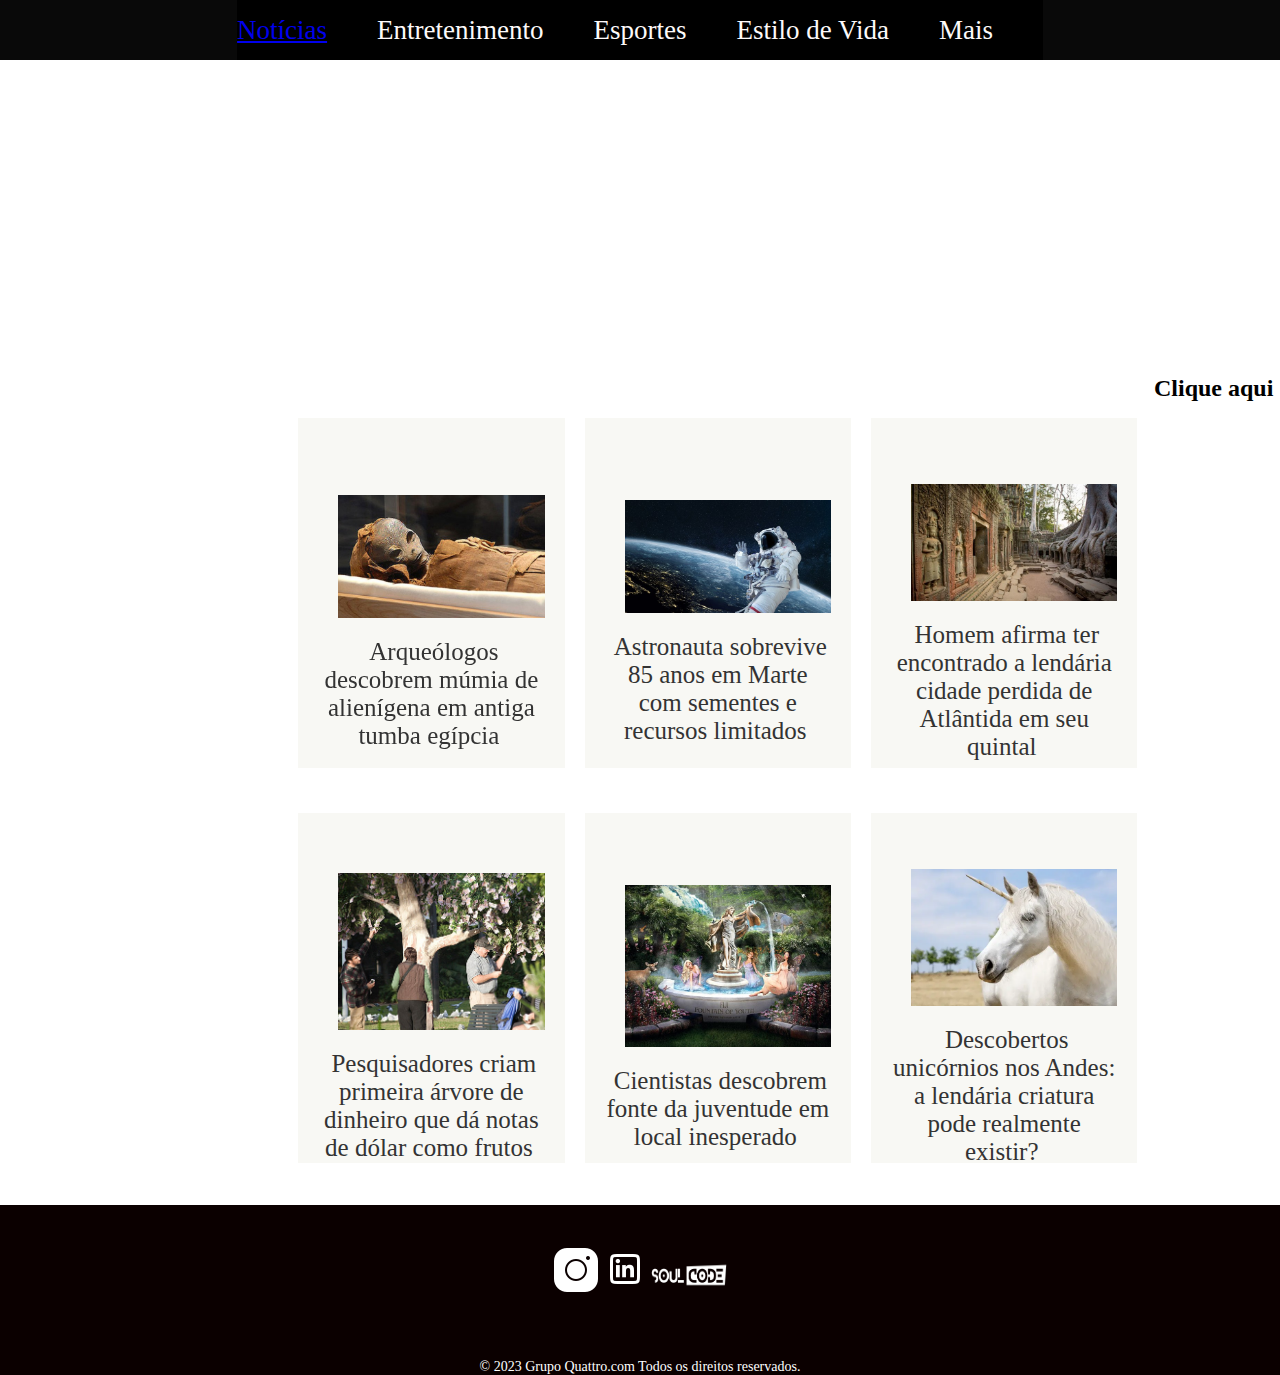
<file: HomeVideo.html>
<!DOCTYPE html>
<html lang="pt-br">
  <head>
    <meta charset="UTF-8" />
    <meta http-equiv="X-UA-Compatible" content="IE=edge" />
    <meta name="viewport" content="width=device-width, initial-scale=1.0" />
    <link rel="stylesheet" href="estilo.css" />

    <title>Banner com imagens rotativas</title>
  </head>

  <body>
    <div id="page-container">
      <div id="content-wrap">
        <!-- Início do menu -->
        <div class="menu">
          <!-- Estrutura do menu -->
          <nav class="menu">
            <div class="menu-item">
              <span><a href="index.html">Notícias</a></span>
              <div class="submenu">
                <a href="#">Política</a>
                <a href="#">Esportes</a>
                <a href="#">Economia</a>
                <a href="#">Internacional</a>
                <a href="#">Tecnologia</a>
              </div>
            </div>
            <div class="menu-item">
              <span>Entretenimento</span>
              <div class="submenu">
                <a href="#">Cinema</a>
                <a href="#">Música</a>
                <a href="#">TV</a>
                <a href="#">Famosos</a>
              </div>
            </div>
            <div class="menu-item">
              <span>Esportes</span>
              <div class="submenu">
                <a href="#">Futebol</a>
                <a href="#">Basquete</a>
                <a href="#">Tênis</a>
                <a href="#">Outros</a>
              </div>
            </div>
            <div class="menu-item">
              <span>Estilo de Vida</span>
              <div class="submenu">
                <a href="#">Saúde</a>
                <a href="#">Moda</a>
                <a href="#">Beleza</a>
                <a href="#">Viagem</a>
                <a href="#">Gastronomia</a>
              </div>
            </div>
            <div class="menu-item">
              <span>Mais</span>
              <div class="submenu">
                <a href="#">Tecnologia</a>
                <a href="#">Carros</a>
                <a href="#">Imóveis</a>
                <a href="#">Empregos</a>
                <a href="#">Educação</a>
              </div>
            </div>
          </nav>
        </div>
        <!-- Fim do menu -->
        <!-- Inicio iFrame -->
            <!-- Inicio do banner -->
    <iframe width="560" height="315" src="https://www.youtube.com/embed/Codando novos futuros | SoulCode" title="YouTube video player" frameborder="0" allow="accelerometer; autoplay; clipboard-write; encrypted-media; gyroscope; picture-in-picture; web-share" allowfullscreen></iframe>
    <!-- Fim do banner -->
    <div class="aside-container">
      <aside class="aside-left">
        <!-- Conteúdo do aside esquerdo -->

        <div
          style="
            width: 100%;
            height: 0;
            padding-bottom: 178%;
            position: relative;
          "
        >
          <iframe
            src="https://giphy.com/embed/9XQcMFiYYpiduUod76"
            width="550px"
            height="400px" scrolling
            style="position: absolute"
            frameborder="0"
            class="

        <!-- Fim do iframe -->
        
        <div class="aside-container">
          <aside class="aside-left">
            <!-- Conteúdo do aside esquerdo -->

            <div
              style="
                width: 100%;
                height: 0;
                padding-bottom: 178%;
                position: relative;
              "
            >
              <iframe
                src="https://giphy.com/embed/9XQcMFiYYpiduUod76"
                width="100%"
                height="100%"
                style="position: absolute"
                frameborder="0"
                class="giphy-embed"
                allowfullscreen
              ></iframe>
            </div>
            <p>
              <a
                href="https://giphy.com/gifs/glc-grupolocutorescomerciais-9XQcMFiYYpiduUod76"
              ></a>
            </p>
          </aside>

          <section class="blocoPropagandas">
            <div class="mkt1">
              <p
                class="conteudoWrapper"
                style="text-align: center; display: inline; position: relative"
              >
                <img
                  src="img/mumia_egito.jpg"
                  class="imgConteudo"
                  style="vertical-align: middle; margin-left: 10px"
                />
                <span style="padding: 5px"
                  >Arqueólogos descobrem múmia de alienígena em antiga tumba
                  egípcia</span
                >
              </p>
            </div>
            <div class="mkt2">
              <p
                class="conteudoWrapper"
                style="text-align: center; display: inline; position: relative"
              >
                <img
                  src="img/Astronauta.jpg"
                  class="imgConteudo"
                  style="vertical-align: middle; margin-left: 10px"
                />
                <span style="padding: 5px"
                  >Astronauta sobrevive 85 anos em Marte com sementes e recursos
                  limitados</span
                >
              </p>
            </div>
            <div class="mkt3">
              <p
                class="conteudoWrapper"
                style="text-align: center; display: inline; position: relative"
              >
                <img
                  src="img/atlantida.jpg"
                  class="imgConteudo"
                  style="vertical-align: middle; margin-left: 10px"
                />
                <span style="padding: 5px"
                  >Homem afirma ter encontrado a lendária cidade perdida de
                  Atlântida em seu quintal</span
                >
              </p>
            </div>
            <div class="mkt4">
              <p
                class="conteudoWrapper"
                style="text-align: center; display: inline; position: relative"
              >
                <img
                  src="img/dinheiro_arvore.jpg"
                  class="imgConteudo"
                  style="vertical-align: middle; margin-left: 10px"
                />
                <span style="padding: 5px"
                  >Pesquisadores criam primeira árvore de dinheiro que dá notas
                  de dólar como frutos</span
                >
              </p>
            </div>
            <div class="mkt5">
              <p
                class="conteudoWrapper"
                style="text-align: center; display: inline; position: relative"
              >
                <img
                  src="img/FonteDaJuventude.jpg"
                  class="imgConteudo"
                  style="vertical-align: middle; margin-left: 10px"
                />
                <span style="padding: 5px"
                  >Cientistas descobrem fonte da juventude em local
                  inesperado</span
                >
              </p>
            </div>
            <div class="mkt6">
              <p
                class="conteudoWrapper"
                style="text-align: center; display: inline; position: relative"
              >
                <img
                  src="img/unicornio.jpg"
                  class="imgConteudo"
                  style="vertical-align: middle; margin-left: 10px"
                />
                <span style="padding: 5px"
                  >Descobertos unicórnios nos Andes: a lendária criatura pode
                  realmente existir?</span
                >
              </p>
            </div>
          </section>

          <aside class="aside-right">
            <!-- Conteúdo do aside direito -->
            <h2>Clique aqui</h2>
            <div
              style="
                width: 100%;
                height: 0;
                padding-bottom: 143%;
                position: relative;
              "
            >
              <iframe
                src="https://giphy.com/embed/jS9IcCJjrCBlQTJ9fj"
                width="100%"
                height="100%"
                style="position: absolute"
                frameborder="0"
                class="giphy-embed"
                allowfullscreen
              ></iframe>
            </div>
            <p>
              <a
                href="https://giphy.com/gifs/Wayfarerarg-wayfarer-wayfarerarg-wayfa-jS9IcCJjrCBlQTJ9fj"
              ></a>
            </p>
            <br />
            <div
              style="
                width: 100%;
                height: 0;
                padding-bottom: 178%;
                position: relative;
              "
            >
              <iframe
                src="https://giphy.com/embed/cMVKCGE1WEHsooDWaA"
                width="100%"
                height="100%"
                style="position: absolute"
                frameborder="0"
                class="giphy-embed"
                allowfullscreen
              ></iframe>
            </div>
            <p>
              <a
                href="https://giphy.com/gifs/isocred-consorcio-emprestimos-isocredhs-cMVKCGE1WEHsooDWaA"
              ></a>
            </p>
            <br />
            <div
              style="
                width: 100%;
                height: 0;
                padding-bottom: 100%;
                position: relative;
              "
            >
              <iframe
                src="https://giphy.com/embed/cmYScPXkDMKVidohoo"
                width="100%"
                height="100%"
                style="position: absolute"
                frameborder="0"
                class="giphy-embed"
                allowfullscreen
              ></iframe>
            </div>
            <p>
              <a
                href="https://giphy.com/gifs/InstitutoQR-iqr-quebre-as-regras-ser-qr-cmYScPXkDMKVidohoo"
              ></a>
            </p>
            <br />
          </aside>
          <!--Fim do Conteúdo do aside direito -->
        </div>
        <!--Chama JS na página -->
        <script src="arquivo.js"></script>
      </div>
    </div>
  </body>
  <footer>
    <ul class="iconFooter">
      <li>
        <a href=""><img class="imgFooter1" src="img/instagram.png" /></a>
      </li>
      <li>
        <a href="https://www.eucapacito.com.br/soulcode-oferece-bolsa-de-100-para-desenvolvedor-salesforce"><img class="imgFooter2"src="img/Linkedin-branco2.png"/></a>
      </li>
      <li>
        <a href=""><img
            class="imgFooter3"
            src="img/SoulCode.png"
            alt="Logo SoulCode"
            style="width: 80px; height: 100px; padding-bottom: 40px"
        /></a>
      </li>
    </ul>
    <p>© 2023 Grupo Quattro.com Todos os direitos reservados.</p>
  </footer>
</html>
</file>
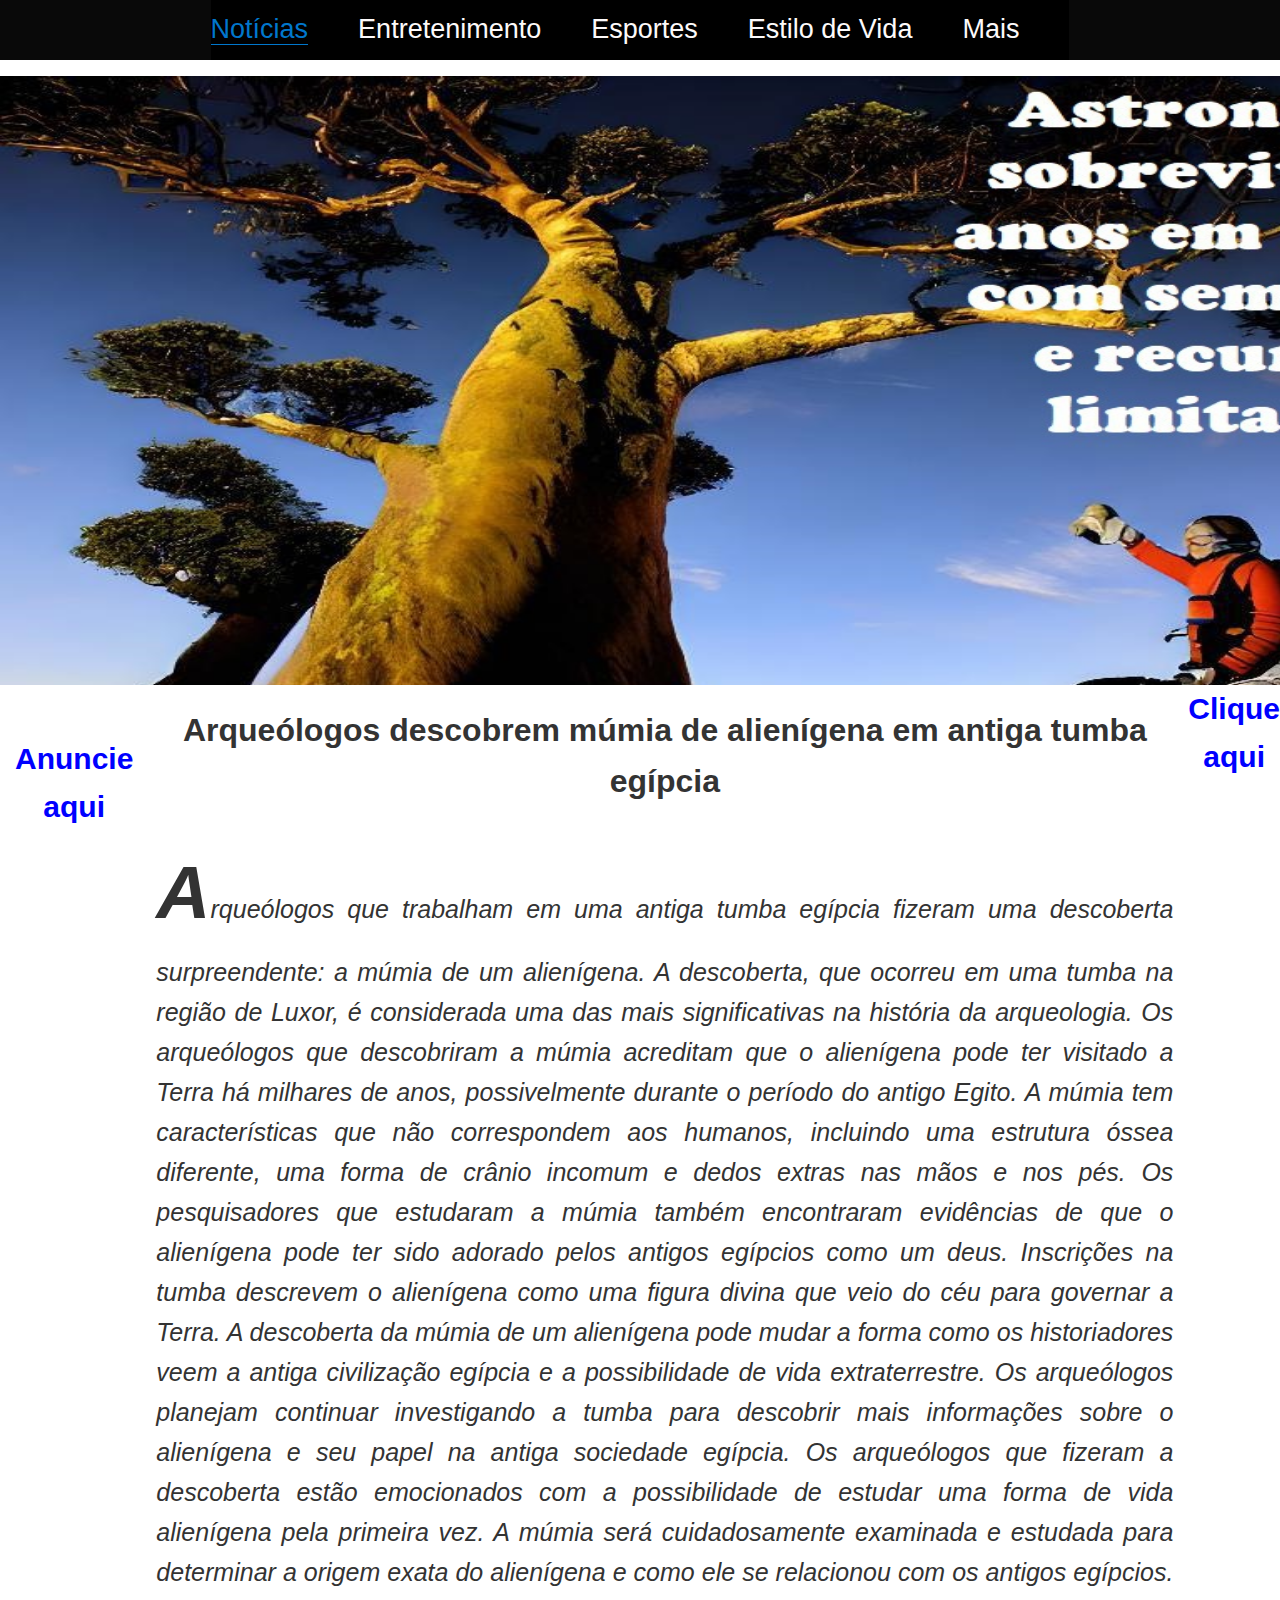
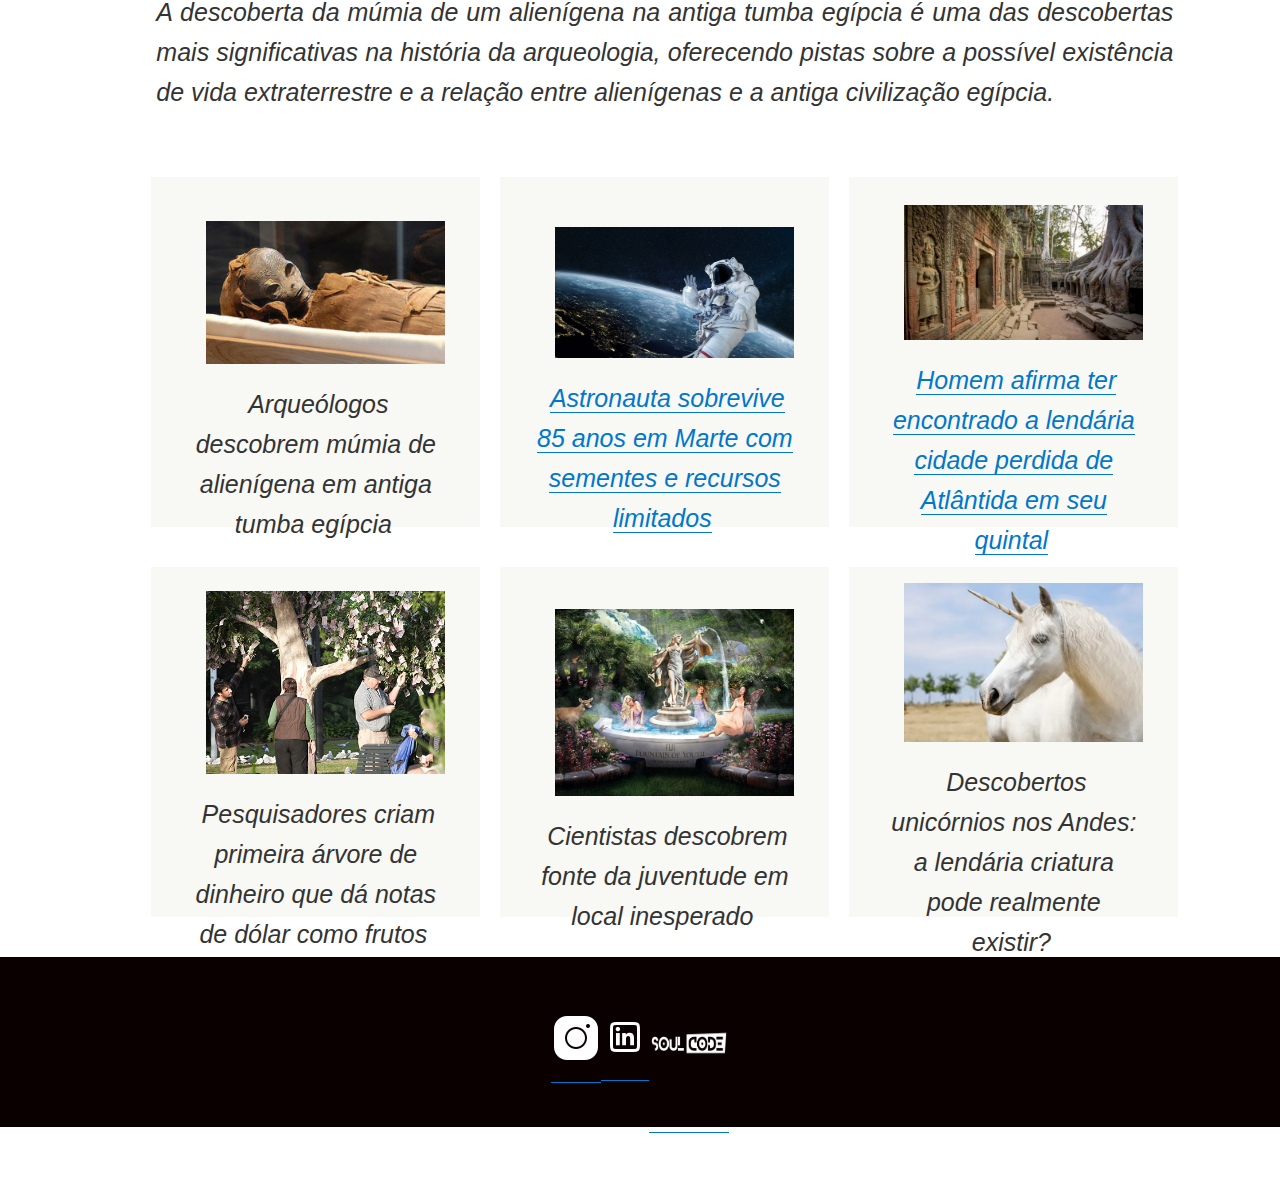
<file: mumia.html>
<!DOCTYPE html>
<html lang="pt-br">
  <head>
    <meta charset="UTF-8" />
    <meta http-equiv="X-UA-Compatible" content="IE=edge" />
    <meta name="viewport" content="width=device-width, initial-scale=1.0" />
    <link rel="stylesheet" href="estilo.css" />
    <link rel="stylesheet" href="noticias.css" />

    <title>Página de Notícias Astronauta</title>
  </head>

  <body>
    <div id="page-container">
      <div id="content-wrap">
        <!-- Início do menu -->
        <div class="menu">
          <!-- Estrutura do menu -->
          <nav class="menu">
            <div class="menu-item">
              <span><a href="index.html">Notícias</a></span>
              <div class="submenu">
                <a href="#">Política</a>
                <a href="#">Esportes</a>
                <a href="#">Economia</a>
                <a href="#">Internacional</a>
                <a href="#">Tecnologia</a>
              </div>
            </div>
            <div class="menu-item">
              <span>Entretenimento</span>
              <div class="submenu">
                <a href="#">Cinema</a>
                <a href="#">Música</a>
                <a href="#">TV</a>
                <a href="#">Famosos</a>
              </div>
            </div>
            <div class="menu-item">
              <span>Esportes</span>
              <div class="submenu">
                <a href="#">Futebol</a>
                <a href="#">Basquete</a>
                <a href="#">Tênis</a>
                <a href="#">Outros</a>
              </div>
            </div>
            <div class="menu-item">
              <span>Estilo de Vida</span>
              <div class="submenu">
                <a href="#">Saúde</a>
                <a href="#">Moda</a>
                <a href="#">Beleza</a>
                <a href="#">Viagem</a>
                <a href="#">Gastronomia</a>
              </div>
            </div>
            <div class="menu-item">
              <span>Mais</span>
              <div class="submenu">
                <a href="#">Tecnologia</a>
                <a href="#">Carros</a>
                <a href="#">Imóveis</a>
                <a href="#">Empregos</a>
                <a href="#">Educação</a>
              </div>
            </div>
          </nav>
        </div>
        <!-- Fim do menu -->

        <!-- Inicio do banner -->
        <div class="banner">
          <img src="img/AstronautaFeijão.jpg" alt="Imagem 1" class="active" />
          <img src="img/unicornioNosAndes.jpg" alt="Imagem 2" />
          <img src="img/cachorroJogandoXadrez.jpg" alt="Imagem 3" />
        </div>

        <!-- Fim do banner -->
        <div class="aside-container">
          <aside class="aside-left">
            <!-- Conteúdo do aside esquerdo -->

            <h2 style="font-size: 30px; color: blue" flex:row;>Anuncie aqui</h2>
            <div
              style="
                width: 100%;
                height: 0;
                padding-bottom: 178%;
                position: relative;
              "
            >
              <iframe
                src="https://giphy.com/embed/9XQcMFiYYpiduUod76"
                width="100%"
                height="100%"
                style="position: absolute"
                frameborder="0"
                class="giphy-embed"
                allowfullscreen
              ></iframe>
            </div>
            <p>
              <a
                href="https://giphy.com/gifs/glc-grupolocutorescomerciais-9XQcMFiYYpiduUod76"
              ></a>
            </p>
            <div
              style="
                width: 100%;
                height: 0;
                padding-bottom: 44%;
                position: relative;
              "
            >
              <iframe
                src="https://giphy.com/embed/PJES8wA92rK3NzFuNU"
                width="100%"
                height="100%"
                style="position: absolute"
                frameborder="0"
                class="giphy-embed"
                allowfullscreen
              ></iframe>
            </div>
            <p>
              <a
                href="https://giphy.com/gifs/sineiarangel-severo-amoressertanejos-autoranacional-PJES8wA92rK3NzFuNU"
              ></a>
            </p>
          </aside>

          <section class="blocoPropagandas">
            <h2>
              Arqueólogos descobrem múmia de alienígena em antiga tumba egípcia
            </h2>

            <p class="pp">
              Arqueólogos que trabalham em uma antiga tumba egípcia fizeram uma
              descoberta surpreendente: a múmia de um alienígena. A descoberta,
              que ocorreu em uma tumba na região de Luxor, é considerada uma das
              mais significativas na história da arqueologia. Os arqueólogos que
              descobriram a múmia acreditam que o alienígena pode ter visitado a
              Terra há milhares de anos, possivelmente durante o período do
              antigo Egito. A múmia tem características que não correspondem aos
              humanos, incluindo uma estrutura óssea diferente, uma forma de
              crânio incomum e dedos extras nas mãos e nos pés. Os pesquisadores
              que estudaram a múmia também encontraram evidências de que o
              alienígena pode ter sido adorado pelos antigos egípcios como um
              deus. Inscrições na tumba descrevem o alienígena como uma figura
              divina que veio do céu para governar a Terra. A descoberta da
              múmia de um alienígena pode mudar a forma como os historiadores
              veem a antiga civilização egípcia e a possibilidade de vida
              extraterrestre. Os arqueólogos planejam continuar investigando a
              tumba para descobrir mais informações sobre o alienígena e seu
              papel na antiga sociedade egípcia. Os arqueólogos que fizeram a
              descoberta estão emocionados com a possibilidade de estudar uma
              forma de vida alienígena pela primeira vez. A múmia será
              cuidadosamente examinada e estudada para determinar a origem exata
              do alienígena e como ele se relacionou com os antigos egípcios. A
              descoberta da múmia de um alienígena na antiga tumba egípcia é uma
              das descobertas mais significativas na história da arqueologia,
              oferecendo pistas sobre a possível existência de vida
              extraterrestre e a relação entre alienígenas e a antiga
              civilização egípcia.
            </p>
            <div class="mkt1">
              <p
                class="conteudoWrapper"
                style="text-align: center; display: inline; position: relative"
              >
                <img
                  src="img/mumia_egito.jpg"
                  class="imgConteudo"
                  style="vertical-align: middle; margin-left: 10px"
                />
                <span style="padding: 5px"
                  >Arqueólogos descobrem múmia de alienígena em antiga tumba
                  egípcia</span
                >
              </p>
            </div>
            <div class="mkt2">
              <p
                class="conteudoWrapper"
                style="text-align: center; display: inline; position: relative"
              >
                <img
                  src="img/Astronauta.jpg"
                  class="imgConteudo"
                  style="vertical-align: middle; margin-left: 10px"
                />
                <span style="padding: 5px"
                  ><a href="astronauta.html"
                    >Astronauta sobrevive 85 anos em Marte com sementes e
                    recursos limitados</a
                  ></span
                >
              </p>
            </div>
            <div class="mkt3">
              <p
                class="conteudoWrapper"
                style="text-align: center; display: inline; position: relative"
              >
                <img
                  src="img/atlantida.jpg"
                  class="imgConteudo"
                  style="vertical-align: middle; margin-left: 10px"
                />
                <span style="padding: 5px"
                  ><a href="atlantida.html"
                    >Homem afirma ter encontrado a lendária cidade perdida de
                    Atlântida em seu quintal</a
                  ></span
                >
              </p>
            </div>
            <div class="mkt4">
              <p
                class="conteudoWrapper"
                style="text-align: center; display: inline; position: relative"
              >
                <img
                  src="img/dinheiro_arvore.jpg"
                  class="imgConteudo"
                  style="vertical-align: middle; margin-left: 10px"
                />
                <span style="padding: 5px"
                  >Pesquisadores criam primeira árvore de dinheiro que dá notas
                  de dólar como frutos</span
                >
              </p>
            </div>
            <div class="mkt5">
              <p
                class="conteudoWrapper"
                style="text-align: center; display: inline; position: relative"
              >
                <img
                  src="img/FonteDaJuventude.jpg"
                  class="imgConteudo"
                  style="vertical-align: middle; margin-left: 10px"
                />
                <span style="padding: 5px"
                  >Cientistas descobrem fonte da juventude em local
                  inesperado</span
                >
              </p>
            </div>
            <div class="mkt6">
              <p
                class="conteudoWrapper"
                style="text-align: center; display: inline; position: relative"
              >
                <img
                  src="img/unicornio.jpg"
                  class="imgConteudo"
                  style="vertical-align: middle; margin-left: 10px"
                />
                <span style="padding: 5px"
                  >Descobertos unicórnios nos Andes: a lendária criatura pode
                  realmente existir?</span
                >
              </p>
            </div>
          </section>

          <aside class="aside-right">
            <!-- Conteúdo do aside direito -->
            <h2 style="font-size: 30px; color: blue" flex:row;>Clique aqui</h2>
            <div
              style="
                width: 100%;
                height: 0;
                padding-bottom: 143%;
                position: relative;
              "
            >
              <iframe
                src="https://giphy.com/embed/jS9IcCJjrCBlQTJ9fj"
                width="100%"
                height="100%"
                style="position: absolute"
                frameborder="0"
                class="giphy-embed"
                allowfullscreen
              ></iframe>
            </div>
            <p>
              <a
                href="https://giphy.com/gifs/Wayfarerarg-wayfarer-wayfarerarg-wayfa-jS9IcCJjrCBlQTJ9fj"
              ></a>
            </p>
            <br />
            <div
              style="
                width: 100%;
                height: 0;
                padding-bottom: 178%;
                position: relative;
              "
            >
              <iframe
                src="https://giphy.com/embed/cMVKCGE1WEHsooDWaA"
                width="100%"
                height="100%"
                style="position: absolute"
                frameborder="0"
                class="giphy-embed"
                allowfullscreen
              ></iframe>
            </div>
            <p>
              <a
                href="https://giphy.com/gifs/isocred-consorcio-emprestimos-isocredhs-cMVKCGE1WEHsooDWaA"
              ></a>
            </p>
            <br />
            <div
              style="
                width: 100%;
                height: 0;
                padding-bottom: 100%;
                position: relative;
              "
            >
              <iframe
                src="https://giphy.com/embed/cmYScPXkDMKVidohoo"
                width="100%"
                height="100%"
                style="position: absolute"
                frameborder="0"
                class="giphy-embed"
                allowfullscreen
              ></iframe>
            </div>
            <p>
              <a
                href="https://giphy.com/gifs/InstitutoQR-iqr-quebre-as-regras-ser-qr-cmYScPXkDMKVidohoo"
              ></a>
            </p>
            <br />
          </aside>
          <!--Fim do Conteúdo do aside direito -->
        </div>
        <!--Chama JS na página -->
        <script src="arquivo.js"></script>
      </div>
    </div>
  </body>
  <footer>
    <ul class="iconFooter">
      <li>
        <a href=""><img class="imgFooter1" src="img/instagram.png" /></a>
      </li>
      <li>
        <a
          href="https://www.eucapacito.com.br/soulcode-oferece-bolsa-de-100-para-desenvolvedor-salesforce"
          ><img class="imgFooter2" src="img/Linkedin-branco2.png"
        /></a>
      </li>
      <li>
        <a href=""
          ><img
            class="imgFooter3"
            src="img/SoulCode.png"
            alt="Logo SoulCode"
            style="width: 80px; height: 100px; padding-bottom: 40px"
        /></a>
      </li>
    </ul>
    <p>© 2023 Grupo Quattro.com Todos os direitos reservados.</p>
  </footer>
</html>
</file>
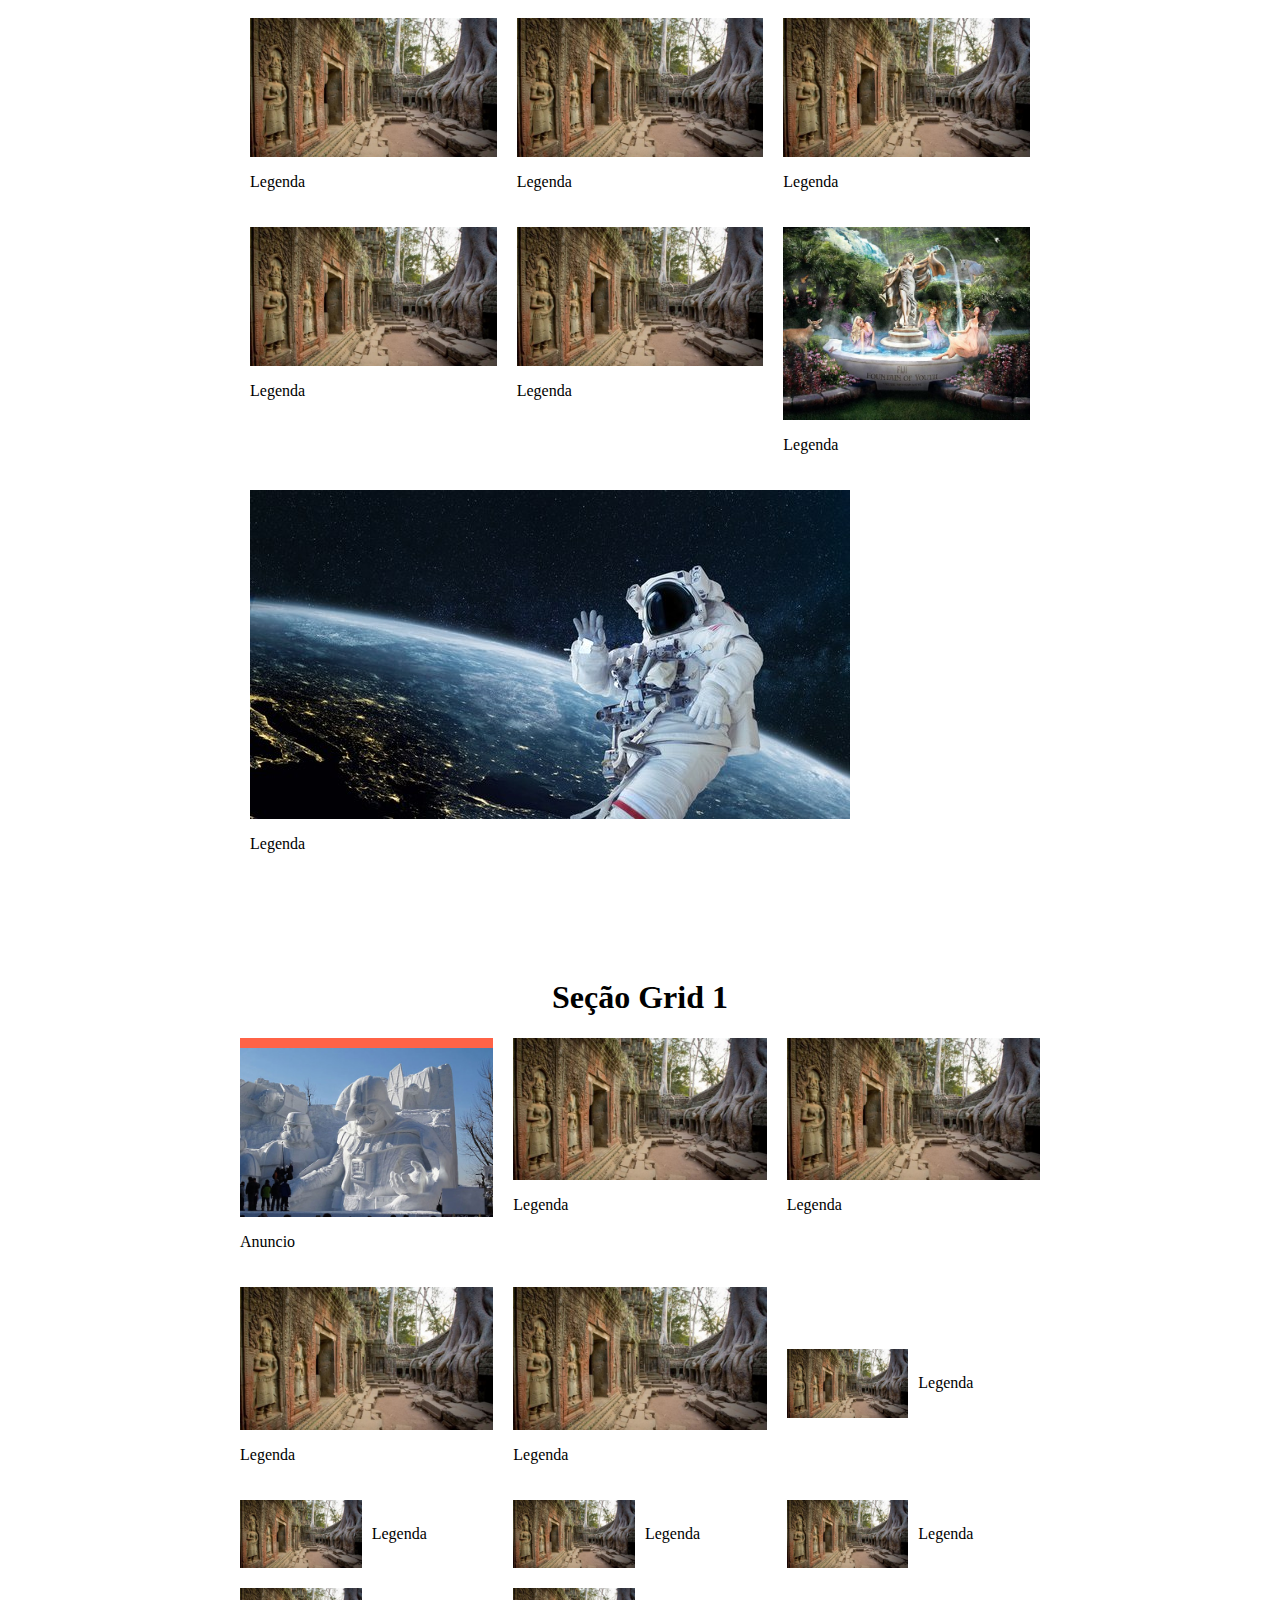
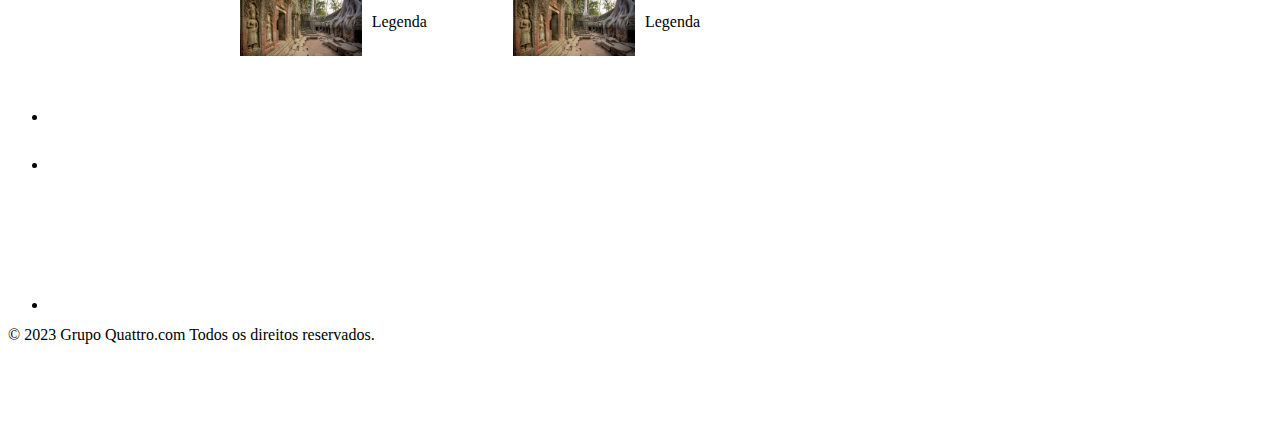
<file: pagina2.html>
<!DOCTYPE html>
<html lang="pt-br">
<head>
    <meta charset="UTF-8">
    <meta http-equiv="X-UA-Compatible" content="IE=edge">
    <link rel="stylesheet" href="pagina2.css">
    <meta name="viewport" content="width=device-width, initial-scale=1.0">
    <title>Pagina de conteudo</title>
</head>
<body>
    
    <section class="flex">
        <div>
            <img src="img/atlantida.jpg">
            <p>Legenda</p>
        </div>
        <div>
            <img src="img/atlantida.jpg">
            <p>Legenda</p>
        </div>
        <div>
            <img src="img/atlantida.jpg">
            <p>Legenda</p>
        </div>
        <div>
            <img src="img/atlantida.jpg">
            <p>Legenda</p>
        </div>
        <div>
            <img src="img/atlantida.jpg">
            <p>Legenda</p>
        </div>
        <div>
            <img src="img/FonteDaJuventude.jpg">
            <p>Legenda</p>
        </div>
        <div>
            <img src="img/Astronauta.jpg">
            <p>Legenda</p>
        </div>
    </section>
    <h1>Seção Grid 1</h1>
    <section class="grid1">
        <div>
            <img src="img/atlantida.jpg">
            <p>Legenda</p>
        </div>
        <div>
            <img src="img/atlantida.jpg">
            <p>Legenda</p>
        </div>
        <div>
            <img src="img/atlantida.jpg">
            <p>Legenda</p>
        </div>
        <div>
            <img src="img/atlantida.jpg">
            <p>Legenda</p>
        </div>
        <div>
            <img src="img/atlantida.jpg">
            <p>Legenda</p>
        </div>
        <div>
            <img src="img/atlantida.jpg">
            <p>Legenda</p>
        </div>
        <div>
            <img src="img/atlantida.jpg">
            <p>Legenda</p>
        </div>
        <div>
            <img src="img/atlantida.jpg">
            <p>Legenda</p>
        </div>
        <div>
            <img src="img/atlantida.jpg">
            <p>Legenda</p>
        </div>
        <div>
            <img src="img/atlantida.jpg">
            <p>Legenda</p>
        </div>
        <div class="anuncio">
            <img src="img/DarthVader.jpg">
            <p>Anuncio</p>
        </div>
    </section>
</body>
<footer>
    <ul class="iconFooter">
      <li>
        <a href=""><img class="imgFooter1" src="img/instagram.png" /></a>
      </li>
      <li>
        <a href="https://www.eucapacito.com.br/soulcode-oferece-bolsa-de-100-para-desenvolvedor-salesforce"><img class="imgFooter2"src="img/Linkedin-branco2.png"/></a>
      </li>
      <li>
        <a href=""><img
            class="imgFooter3"
            src="img/SoulCode.png"
            alt="Logo SoulCode"
            style="width: 80px; height: 100px; padding-bottom: 40px"
        /></a>
      </li>
    </ul>
    <p>© 2023 Grupo Quattro.com Todos os direitos reservados.</p>
  </footer>
</html>
</file>
<file: noticias.css>
body {
    font-family: 'Segoe UI', Tahoma, Geneva, Verdana, sans-serif;
    line-height: 1.6;
    color: #333;
    margin: 0;
    padding: 0;
  }
  
  .container {
    max-width: 800px;
    margin: 0 auto;
    padding: 20px;
    border: 1px solid #ccc;
    border-radius: 5px;
    box-shadow: 0 0 10px rgba(0, 0, 0, 0.1);
  }
  
  h2 {
    font-size: 2rem;
    margin-top: 0;
    margin-bottom: 10px;
    text-align: center;
  }
  
  p {
    margin-top: 0;
    margin-bottom: 1.2em;
    padding: 15px;
    font-size: 25px;
    font-style: oblique;
    text-align: justify;
}
    .pp::first-letter {
        font-size: 3em;
        font-weight: bold;
  }
  
  p:last-child {
    margin-bottom: 0;
  }
  
  blockquote {
    margin: 1.5em 0;
    padding: 0 1.5em;
    border-left: 5px solid #ccc;
    font-style: italic;
  }
  
  a {
    color: #0077cc;
    text-decoration: none;
    border-bottom: 1px solid #0077cc;
  }
  
  a:hover {
    color: #005580;
    border-bottom-color: #005580;
  }
  
  img {
    max-width: 100%;
    height: auto;
    margin: 1em 0;
  }

  /* Estilo para o botão */
  .botaoVoltar {
    display: block;
    width: 100px; /* Largura do botão */
    height: 30px; /* Altura do botão */
    margin: 20px auto; /* Margem para centralizar o botão */
  }
</file>
<file: Formulario.css>
/*Essa primeira parte define estilos para um elemento com a classe .container. -------------------------------------------------------------------*/
.container {
	display: flex; /*A propriedade display: flex define que os filhos desse elemento serão organizados em um layout de flexbox.*/
	flex-wrap: wrap; /*flex-wrap: wrap permite que os elementos dentro do container quebrem a linha caso não caibam mais na horizontal.*/
	justify-content: space-between; /*justify-content: space-between centraliza os elementos no eixo vertical, mas deixa espaço entre eles.*/
	align-items: center; /*align-items: center centraliza os elementos no eixo horizontal.*/
  }

/* Estilos para o formulário de cadastro ---------------------------------------------------------------------------------------------------------*/

.form-container {
	width: 500px; /*A propriedade width define a largura do formulário como 500 pixels. */
	margin: 50px auto; /*define uma margem de 50 pixels em cima e em baixo, e centraliza o elemento horizontalmente.*/
	padding: 35px; /*define uma margem interna de 35 pixels.*/
	border: 1px solid #fff; /* adiciona uma borda branca com 1 pixel de espessura em volta do formulário */
	background-color: #000; /* define o fundo do formulário como preto. */
	border-radius: 5px; /*arredonda as bordas do formulário em 5 pixels.*/
	color: #fff; /* define a cor do texto para branco */
	margin-left: auto;
}

/*Essa parte define os estilos para o título do formulário----------------------------------------------------------------------------------------- */
.form-container h1 {
	text-align: center; /*centraliza o texto horizontalmente.*/
	margin-bottom: 20px; /*define uma margem inferior de 20 pixels. */
	font-weight: bold; /*torna o texto em negrito.*/
}

/*Essa parte define estilos para as etiquetas dos campos do formulário. ------------------------------------------------------------------------------*/
.form-container label {
	display: block; /*define que cada etiqueta deve ser exibida como um bloco (ou seja, em uma linha separada). */
	margin-bottom: 5px; /*define uma margem inferior de 5 pixels.*/
	color: #fff; /*define a cor do texto como branco.*/
}

/* Define os estilos para campos de formulário de texto, email, telefone e select -------------------------------------------------------------------- */
.form-container input[type="text"],
.form-container input[type="email"],
.form-container input[type="tel"],
.form-container select {
	width: 100%; /* define a largura do campo como 100% */
	padding: 10px; /* define o preenchimento interno do campo */
	border: none; /* remove a borda do campo */
	border-radius: 5px; /* adiciona um arredondamento nas bordas do campo */
	margin-bottom: 10px; /* adiciona uma margem inferior de 10px */
	background-color: #fff; /* define um fundo branco para os campos */
	color: #000; /* define a cor do texto para preto */
}

/* Define os estilos quando um campo de texto, email, telefone ou select é focado */
.form-container input[type="text"]:focus,
.form-container input[type="email"]:focus,
.form-container input[type="tel"]:focus,
.form-container select:focus {
	outline: none; /* remove o contorno padrão de foco */
	box-shadow: 0 0 5px #fff; /* adiciona uma sombra branca ao redor do campo quando é focado */
}

/* Define os estilos para caixas de seleção */
.form-container input[type="checkbox"] {
	margin-right: 10px; /* adiciona uma margem à direita de 10px */
	color: #fff; /* define a cor do texto para branco */
}

/* Define os estilos para o botão de envio do formulário */
.form-container input[type="submit"] {
	background-color: #fff; /* define o fundo do botão como branco */
	color: #000; /* define a cor do texto do botão como preto */
	border: none; /* remove a borda do botão */
	padding: 10px 20px; /* adiciona preenchimento interno ao botão */
	border-radius: 5px; /* adiciona um arredondamento nas bordas do botão */
	cursor: pointer; /* define o cursor do mouse como um ponteiro ao passar por cima do botão */
}

/* Define os estilos para quando o botão de envio do formulário é hover */
.form-container input[type="submit"]:hover {
	background-color: #444; /* escurece o fundo do botão quando é hover */
	color: #fff; /* define a cor do texto do botão como branco */
}

/* Define os estilos po mapa ----------------------------------------------------------------------------------------------------------------------------- */
.map-container {
	width: 600px; /* define a largura do container do mapa */
	height: 450px; /* define a altura do container do mapa */
	margin: 50px auto; /* define uma margem de 50px no topo e na base e alinha horizontalmente com "auto" */
	margin-bottom: 400px; /* define uma margem de 400px na parte inferior do container */
}

.align-middle {
	display: flex; /* define um container flexível para centralizar verticalmente */
	align-items: center; /* alinha os itens verticalmente ao centro */
}

.map-container .contato i.align-middle {
	vertical-align: middle; /* alinha verticalmente o ícone dentro do container */
}

.map-container .contato span.align-middle {
	display: inline-block; /* define o container de texto como um bloco inline */
	vertical-align: middle; /* alinha verticalmente o texto ao centro do container */
}

.contato img.align-middle {
	vertical-align: middle; /* alinha verticalmente a imagem do contato */
	margin-right: 5px; /* adiciona uma margem de 5px à direita da imagem para separá-la do texto */
}

img.align-middle {
	vertical-align: middle; /* alinha verticalmente as imagens com a classe "align-middle" */
}

span.align-middle {
	display: inline-block; /* define o container do texto como um bloco inline */
	vertical-align: middle; /* alinha verticalmente o texto com a classe "align-middle" */
}

.corFundo{
	margin-top: 10px;
	margin-left: 10px;
}


/*footer {
    background-color: #0c0108;
    color: #fff;
    padding: 22px;
    text-align: center;
    position: relative;
    flex-flow: nowrap;
    bottom: 0;
    left: 0;
    right: 0;   
  }*/
</file>
<file: pagina2.css>
body{
    margin-bottom: 100px;
}

/*------------Secção pagina 2 Css--------------*/
h1{
    text-align: center;
    margin-top: 100px;
}

img{
    max-width: 100%;
    display: block;
}
.flex{
    display: flex;
    flex-wrap:wrap ;/*informa ao bloco de  img que ela pode quebrar para pa linha debaixo*/
    max-width: 800px;
    margin:0 auto;
}

.flex > div{
    flex: 1 1 200px;/*1 expanda 1 esse é o flex srimp para ficar menor, 200px base */
    margin: 10px;
}

/*----------GRID 1----------------*/

.grid1{
    display: grid;
    grid-template-columns: 1fr 1fr 1fr;/*dividindo em 33% cada um dos fr*/
    max-width: 800px;
    margin: 0 auto;
    grid-gap: 20px;
}

.grid1 > div:nth-child(n + 5) {
    /*background: blue;/*formula adiciona a partir do 5º bckground azul*/
    display: grid;
    grid-template-columns: 1fr 1fr;
    grid-gap: 10px;
    align-items: center;

}

/*Estilizando anuncio*/

.grid1 > div.anuncio{
    grid-column: 1;/*posiciona o anuncio na  primeira coluna*/
    grid-row:2/5;
    border-top:10px solid tomato;
    display: block;
}
@media (max-width: 600px) {
    /*grid-template-columns: repeat(2, 1fr);*/
    
}
.grid1 > div:nth-child(n = 4){
    display: block;
}

.grid1 > div.anuncio {
    grid-column: auto;
    grid-row: auto;
    order: -1;
}
</file>
<file: estilo.css>
/* Reset de Estilos */
* {
  margin: 0;
  padding: 0;
  box-sizing: border-box;
}

/* Deixando o site responsivo */
/* Exemplo de media query para dispositivos com largura de tela menor que 768 pixels */
@media screen and (max-width: 768px) {
  /* Estilos para dispositivos com largura de tela menor que 768 pixels */
  .menu-item {
    position: relative;
  }
  .submenu {
    display: none;
    position: absolute;
    top: 100%;
    left: 0;
    background-color: #000;
    width: 100%;
    padding-top: 10px;
    padding-bottom: 10px;
  }
  .menu-item:hover .submenu {
    display: block;
  }
}

/* Exemplo de media query para dispositivos com largura de tela entre 768 e 1024 pixels */
@media screen and (min-width: 768px) and (max-width: 1024px) {
  /* Estilos para dispositivos com largura de tela entre 768 e 1024 pixels */
}

/* Exemplo de media query para dispositivos com largura de tela maior que 1024 pixels */
@media screen and (min-width: 1024px) {
  /* Estilos para dispositivos com largura de tela maior que 1024 pixels */
}

/* Exemplo de uso de unidades de medida relativas */
.container {
  width: 100%;
  /* 100% da largura do elemento pai */
  padding: 1em;
  /* 1 vezes o tamanho da fonte do elemento pai */
  display: flex;
  flex-direction: column;
  min-height: 100vh;
}

/* Estilo para imagens responsivas */
img {
  max-width: 100%;
  /* A imagem não ficará maior que o contêiner */
  height: auto;
  /* A altura será ajustada proporcionalmente */
}

/* Estilo do Menu */
#page-container {
  position: relative;
}

.menu {  
  background-color: #000000f6;
  height: 60px;
  display: flex;
  justify-content: center;
  align-items: center;
  color: rgb(253, 250, 250);
  position: relative;
  font-size: 27px;
  z-index: 1; /* adicionando um z-index maior para o menu */
}

.menu-item {
  position: relative;
  margin-right: 50px;
  cursor: pointer;
}
.submenu {
  display: none;
  position: absolute;
  top: 100%;
  left: 0;
  background-color: #000;
  width: 100%;
  padding-top: 10px;
  padding-right: 150px;
}

.submenu a {
  display: block;
  color: rgb(146, 147, 136);
  text-decoration: none;
  padding: 5px;
  transition: background-color 0.2s ease-out;
}

.submenu a:hover {
  background-color: #f9f8fa;
  padding: 5px;
  padding-right: 145px;
  color: #000;
}

/* Configuração do banner */
.banner { /*tem uma ação no JS que movimenta entre as imagens*/
  position: relative;
  width: 1519px;
  height: 625px; /* Ajuste a altura do banner conforme necessário */
  overflow: hidden;
}

div.banner>img {
  position: absolute;
  top: 0;
  left: 0;
  width: 1519px;
  height: 625px;
  opacity: 0;
  transition: opacity 0.5s ease-in-out;
 margin-right: 150px;
 
}

.banner img.active {
  opacity: 1;
}

/* Conteúdo principal */
#content-wrap {
  display: flex;
  flex-direction: column;
  min-height: 100vh;
}
 .aside-container {
  display: flex;
  justify-content: space-between;
  flex-grow: 1;
 }

 .aside {
   
   padding: 10px;
  
 }

 .aside-left {
  /*border-right: 1px solid #e00d0d;*/
  display: flex;
  flex-direction: column;
  margin-right: 8px;
  border-radius: 5px;
 /* border: 1px solid #f121c1;*/
  width: 500px;
  height: 780px;
  /*background-color: rgba(34, 227, 9, 0.25);*/
  margin-top: 50px;
  margin-left: 15px;
}

.aside-left h2 {
  text-align: center;
  font-size: 16px;
}

.aside-left h2 p {
  text-align: center;
}

.aside-right {
  display: flex;
  flex-direction: column;
  width: 250px;
  height: 220px;
}

.aside-right h2 {
  text-align: center;
}

 .img-aside-direito1,
 .img-aside-direito2,
 .img-aside-direito3 {
   display: flex;
   flex-direction: column;
   align-items: center;
   text-align: center;
 }
 
 .img-aside-direito1 img,
 .img-aside-direito2 img,
 .img-aside-direito3 img {
   width: 235px;
   height: 235px;
   margin-bottom: 5px;
 }


 .cabecalhoH2 {
   font: 52px Open sans serif;
   color: #218ee1;
   width: 190.2px;
   height: 51px;
 }

 /* Inicio das divs mkt*/

 /*.mkt1 {
   margin-top: 20px;
   width: 250px;
   height: 250px;
   background-color: rgb(169, 253, 13);
   display: flex;
   /* substitui flex:row; */
   /*justify-content: space-between;
   align-items: center;
   border-radius: 5px;
   border: 1px solid;
   border-color: rgb(109, 43, 2);
   padding: 10px;
 }*/

 .mkt1 {
  margin-top: 20px;
  width: 250px;
  height: 250px;
  background-color: rgb(228, 19, 186);
  display: flex;
  justify-content: center; /* Alinha no centro horizontalmente */
  align-items: center; /* Alinha no centro verticalmente */
  /*border-radius: 5px;
  border: 1px solid;
  border-color: rgb(109, 43, 2);*/
  padding: 10px;
 
}

.imgConteudo {
  max-width: 100%; /* Garante que a imagem não ultrapasse o container */
  max-height: 100%; /* Garante que a imagem não ultrapasse o container */
  /*border-radius: 10px;  ou qualquer outro valor que você desejar para arredondar as bordas */
  /*border: 1px solid;*/
  margin-bottom: 10px;
  padding: 10px;
  margin-left: -60px;
  align-content: center;
  margin-top: 25px;
}
div p.conteudoWrapper{
  /*flex: 1; /* Faz com que o wrapper ocupe todo o espaço disponível verticalmente */
   /* display: flex;Aplica o display flex para o wrapper */
  /*justify-content: center; /* Centraliza o conteúdo horizontalmente */
  /* align-items: center; Centraliza o conteúdo verticalmente */
  margin-bottom: 250px;
  text-align: start;
  font-size: 25px;
  margin-top: 275px;

}

 .mkt2 {
  margin-top: 20px;
  width: 250px;
  height: 250px;
  background-color: rgb(228, 19, 186);
  display: flex;
  justify-content: center; /* Alinha no centro horizontalmente */
  align-items: center; /* Alinha no centro verticalmente */
  /*border-radius: 5px;
  border: 1px solid;
  border-color: rgb(109, 43, 2);*/
  padding: 10px;
 

 }

 .mkt3 {
  margin-top: 20px;
  width: 250px;
  height: 250px;
  background-color: rgb(228, 19, 186);
  display: flex;
  justify-content: center; /* Alinha no centro horizontalmente */
  align-items: center; /* Alinha no centro verticalmente */
  /*border-radius: 5px;
  border: 1px solid;
  border-color: rgb(109, 43, 2);*/
  padding: 10px;
 
 }

 .mkt4 {
  margin-top: 20px;
  width: 250px;
  height: 250px;
  background-color: rgb(228, 19, 186);
  display: flex;
  justify-content: center; /* Alinha no centro horizontalmente */
  align-items: center; /* Alinha no centro verticalmente */
  /*border-radius: 5px;
  border: 1px solid;
  border-color: rgb(109, 43, 2);*/
  padding: 10px;
 


 }

 .mkt5 {
  margin-top: 20px;
  width: 250px;
  height: 250px;
  background-color: rgb(228, 19, 186);
  display: flex;
  justify-content: center; /* Alinha no centro horizontalmente */
  align-items: center; /* Alinha no centro verticalmente */
  /*border-radius: 5px;
  border: 1px solid;
  border-color: rgb(109, 43, 2);*/
  padding: 10px;
 
 }

 .mkt6 {
  margin-top: 20px;
  width: 250px;
  height: 250px;
  background-color: rgb(228, 19, 186);
  display: flex;
  justify-content: center; /* Alinha no centro horizontalmente */
  align-items: center; /* Alinha no centro verticalmente */
  /*border-radius: 5px;
  border: 1px solid;
  border-color: rgb(109, 43, 2);*/
  padding: 10px;
 
 }

 .blocoPropagandas {
  display: flex;
  justify-content: space-between;
  align-items: center;
  flex-wrap: wrap;
  margin: 20px 0;
}

.blocoPropagandas > div {
  flex-basis: calc(33.33% - 20px);
  height: 350px;
  background-color: #f8f8f4;
  margin-bottom: 20px;
  padding: 20px;
  align-items: center;
  box-sizing: border-box;
  text-align:display inline;
  font-size: 16px;
  color: #333;
  margin-right: 10px;
  margin-left: 10px;
}
/*Ajustando as imagens dentro da div */

.blocoPropagandas .mkt1 img,
.blocoPropagandas .mkt2 img,
.blocoPropagandas .mkt3 img,
.blocoPropagandas .mkt4 img,
.blocoPropagandas .mkt5 img,
.blocoPropagandas .mkt6 img {
  border-radius: 5px; /* Adicione o valor de arredondamento desejado */
  max-width: 100%; /* Para garantir que a imagem fique dentro da div */
  height: auto; /* Para manter a proporção da imagem */
}
/*Ajustando as imagens dentro da div */
/*.blocoPropagandas > div {
  /* ... outras propriedades existentes ... */
  /*display: flex; /* Adiciona flexbox para alinhar os itens */
  /*justify-content: center; /* Centraliza horizontalmente os itens */
  /*align-items: center; /* Centraliza verticalmente os itens */
/*}*/


 /* Fim das divs mkt*/

 .container {
   display: flex;
   justify-content: space-between;
   /*define na horizontal*/
   align-items: center;
 }

 /* CSS da GAleria de Fotos*/
 .containerGaleria {
   max-width: 800px;
   margin: 0 auto;
   text-align: center;
 }

 .gallery {
   display: flex;
   flex-wrap: wrap;
   justify-content: center;
 }

 .gallery-img {
   width: 200px;
   height: 200px;
   object-fit: cover;
   margin: 10px;
   cursor: pointer;
 }

 .modal {
   display: none;
   position: fixed;
   top: 0;
   left: 0;
   right: 0;
   bottom: 0;
   background-color: rgba(0, 0, 0, 0.5);
   z-index: 999;
 }

 .modal img {
   max-width: 90%;
   max-height: 90%;
   margin: auto;
   position: absolute;
   top: 0;
   left: 0;
   right: 0;
   bottom: 0;
 }

 .close {
   color: white;
   font-size: 24px;
   font-weight: bold;
   position: absolute;
   top: 15px;
   right: 25px;
   cursor: pointer;
 }

 /* Fim do CSS da GAleria de Fotos*/
 /**/

 /* Define a altura mínima da página para 100% da altura da janela do navegador */
 body {
   min-height: 100vh;
   display: flex;
   flex-direction: column;
 }

 /* Define o espaço entre o conteúdo principal e o footer */


 /* Estiliza o footer */

 footer {
  clear: both;
  background-color: #0b0000;
  color: #fff;
  text-align: center;
  height: 170px;
  /* Ou use "min-height" se preferir */
  /*min-height: 100px;*/
  padding: 10px;
}

footer p {
 font-size: 14px;
}
.iconFooter{
margin-top: 20px;
padding: 10px;
justify-content: space-between;
list-style: none;
display: inline-flex;
flex:row;
flex-wrap: wrap;
}
</file>
